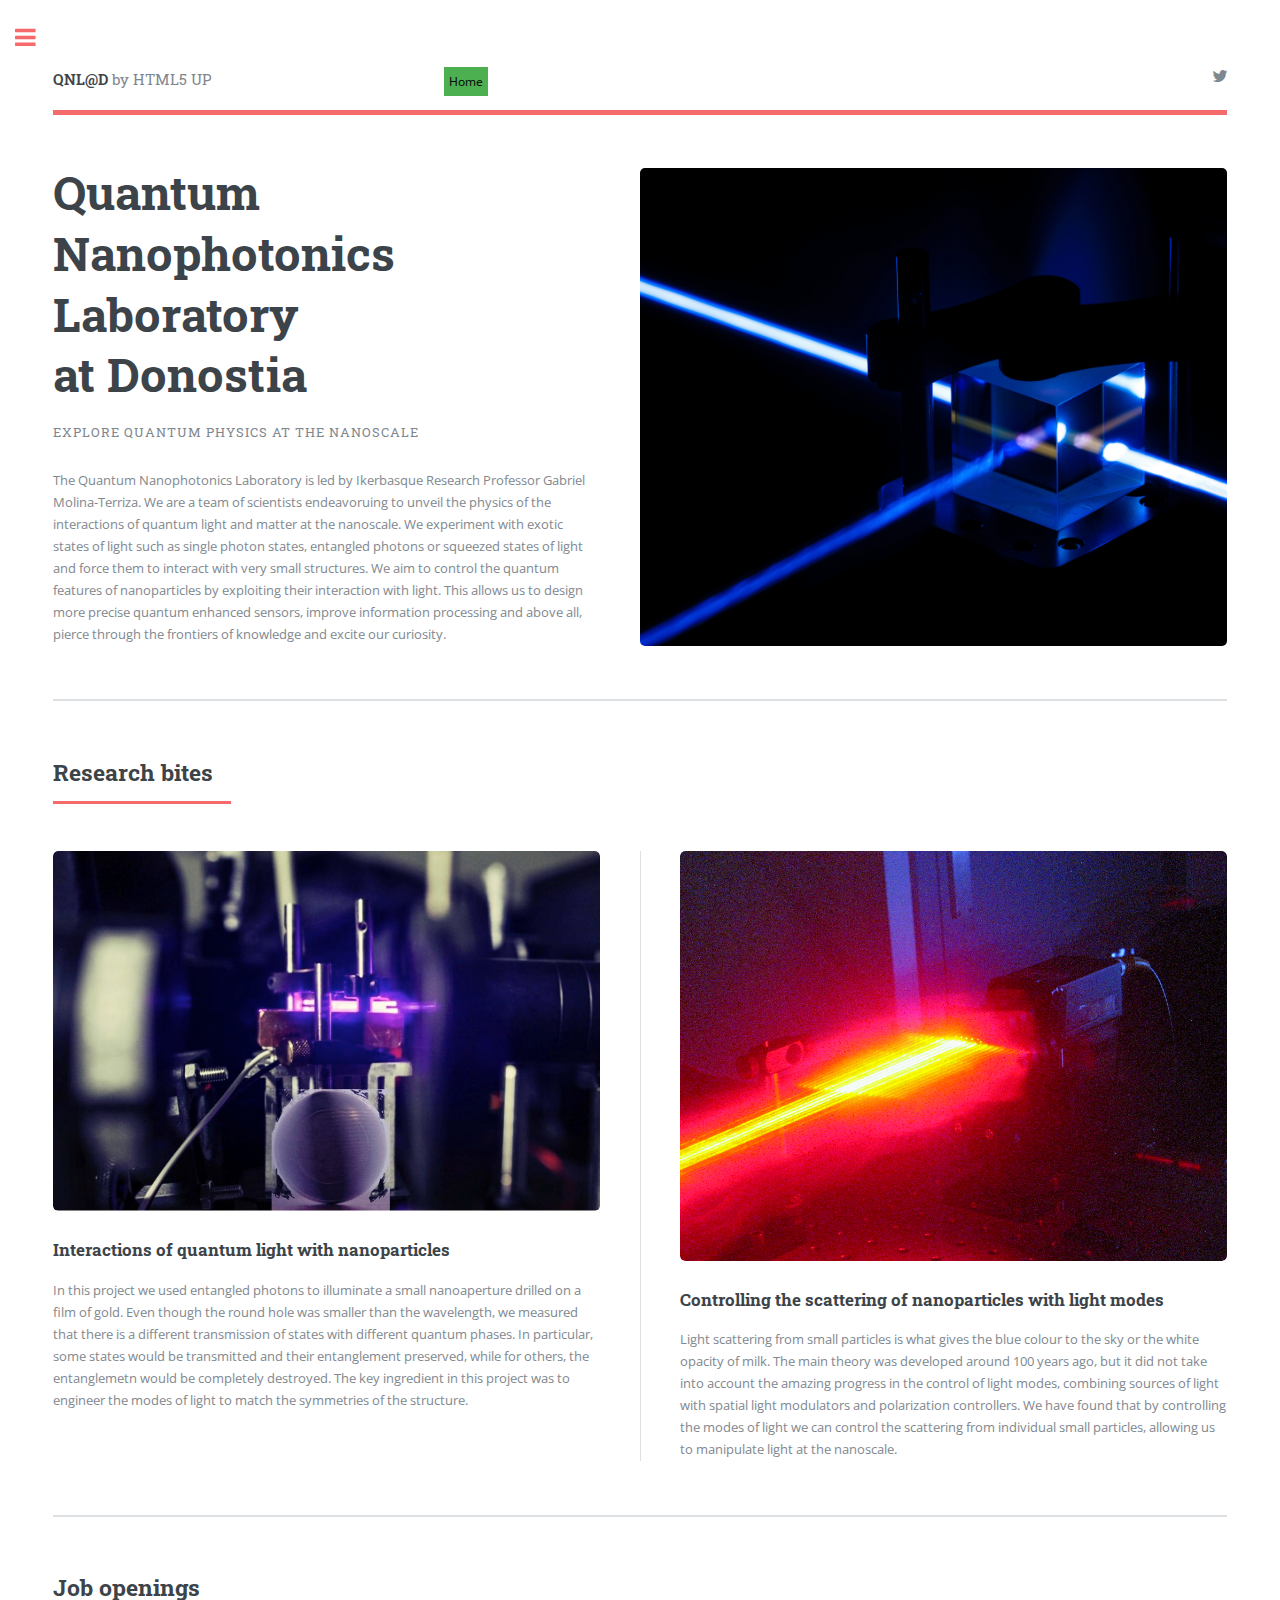
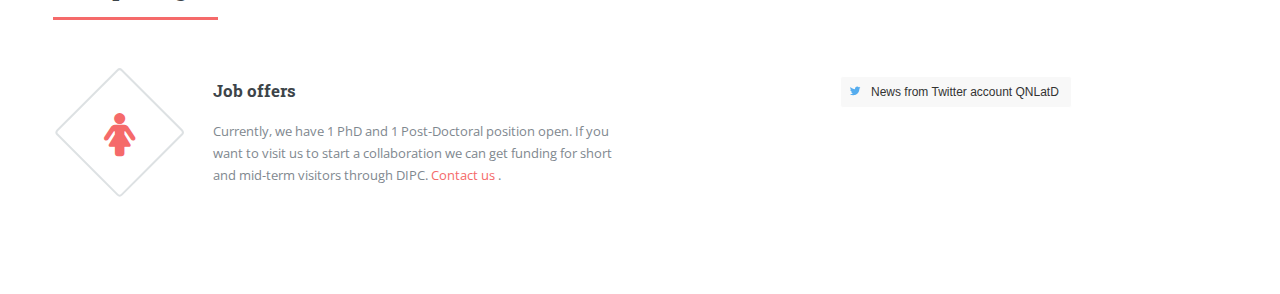
<file: index.html>
<!DOCTYPE html>
<!--
	Editorial by HTML5 UP	html5up.net | @ajlkn
	Free for personal and commercial use under the CCA 3.0 license (html5up.net/license)-->
<html>
  <head>
    <meta http-equiv="content-type" content="text/html; charset=utf-8">
    <title>Quantum Nanophotonics Laboratory at Donostia</title>
    <meta name="viewport" content="width=device-width, initial-scale=1, user-scalable=no">
    <!--[if lte IE 8]><script src="assets/js/ie/html5shiv.js"></script><![endif]-->
    <link rel="stylesheet" href="assets/css/main.css">
    <!--[if lte IE 9]><link rel="stylesheet" href="assets/css/ie9.css" /><![endif]-->
    <!--[if lte IE 8]><link rel="stylesheet" href="assets/css/ie8.css" /><![endif]-->
  </head>
  <body>
    <!-- Wrapper -->
    <div id="wrapper">
      <!-- Main -->
      <div id="main">
        <div class="inner">
          <!-- Header -->
          <header id="header"> <a href="index.html" class="logo"><strong>QNL@D</strong>
              by HTML5 UP</a>
			<div class="topnav">
				<a class="active" href="#Home">Home</a>
				<!--  I want the webpage live, so I am taking out all links to other places under construction
				<a href="#People">People</a>
				<a href="#Publications">Publications</a>
				<a href="#Research">Research</a>
				<a href="#Outreach">Outreach</a>
				<a href="#Contact">Contact</a> -->
			</div> 
            <ul class="icons">
              <li><a href="https://twitter.com/QNLatD" class="icon fa fa-twitter"><span class="label">Twitter</span></a></li>
              <!-- <li><a href="#" class="icon fa-facebook"><span class="label">Facebook</span></a></li>
              <li><a href="#" class="icon fa-instagram"><span class="label">Instagram</span></a></li> -->
            </ul>
          </header>
          <!-- Banner -->
          <section id="banner">
            <div class="content">
              <header>
                <h1>Quantum Nanophotonics Laboratory <br>at Donostia</h1>
                <p>Explore Quantum Physics at the Nanoscale</p>
              </header>
              <p>The Quantum Nanophotonics Laboratory is led by Ikerbasque Research Professor Gabriel 
			  Molina-Terriza. We are a team of scientists endeavoruing to unveil the physics of the 
			  interactions of quantum light and matter at the nanoscale. We experiment with exotic states
			  of light such as single photon states, entangled photons or squeezed states of light and 
			  force them to interact with very small structures. We aim to control the quantum features of nanoparticles by exploiting their interaction with light. This allows us to design more precise quantum enhanced sensors, improve information processing and above all, pierce through the frontiers of knowledge and excite our curiosity.</p>
              <!--<ul class="actions">
                <li><a href="#" class="button big">Learn More</a></li>
              </ul> -->
            </div>
            <span class="image object"> <img src="images/SparatedTwins.jpg" alt=""> </span>
          </section>
		  <!-- Section -->
		  <!-- Section removed until there is content
		  <section style="float:left;width:75%">
			<header class="major">
              <h2>Do you want to know us better?</h2>
            </header>
			<div class="features">
			  <!-- Working on adding content
			  <article> <a href="people.html"><span class="icon fa-female"></span></a>
                <div class="content">
                  <h3><a href="people.html">People</a></h3>
                  <p>Group members. Present, past and if you want to join us, future.</p>
                </div>
              </article>
              <article> <span class="icon fa-paper-plane"></span>
                <div class="content">
                  <h3>Publication list</h3>
                  <p>You will know them by their fruits. Publish or perish. Not our motto, but if you want to know what has been our production to date, this is a good place to start.</p>
                </div>
              </article>
              <article> <span class="icon fa-rocket"></span>
                <div class="content">
                  <h3>Research projects</h3>
                  <p>Our current research lines. Curious about what we are doing? Do you want to jump onto any of these projects? Contact us. </p>
                </div>
              </article>
              <article> <span class="icon fa-asl-interpreting"></span>
                <div class="content">
                  <h3>This is for you</h3>
                  <p>Do you want to know more about quantum technologies but you were not good at maths in school? Are you wondering what are we doing with your taxes, but don't want a lecture? Do you want to spend some minutes learning the basics about what we do in a research centre?</p>
                </div>
              </article> 
            </div> 

          
			<div style="float:left; margin-top:0px"> 
				<a class="twitter-timeline" data-chrome="noheader" data-width="220" data-height="500" href="https://twitter.com/QNLatD?ref_src=twsrc%5Etfw">News from Twitter account QNLatD</a>
				<script async src="https://platform.twitter.com/widgets.js" charset="utf-8"></script>

			</div>
			</section>
			<div style="clear: both;"></div>
		  -->
          <!-- Section Research bites -->
          <section>
            <header class="major">
              <h2>Research bites</h2>
            </header>
            <div class="posts">
              <article> <a href="#" class="image"><img src="images/slideshow.011.jpg" alt=""></a>
                <h3>Interactions of quantum light with nanoparticles</h3>
                <p>In this project we used entangled photons to illuminate a small nanoaperture drilled on a film of gold. Even though the round hole was smaller than the wavelength, we measured that there is a different transmission of states with different quantum phases. In particular, some states would be transmitted and their entanglement preserved, while for others, the entanglemetn would be completely destroyed. The key ingredient in this project was to engineer the modes of light to match the symmetries of the structure.</p>
                <!-- <ul class="actions">
                  <li><a href="#" class="button">More</a></li>
                </ul> -->
              </article>
              <article> <a href="#" class="image"><img src="images/IMG_2307.jpg" alt=""></a>
                <h3>Controlling the scattering of nanoparticles with light modes</h3>
                <p>Light scattering from small particles is what gives the blue colour to the sky or the white opacity of milk. The main theory was developed around 100 years ago, but it did not take into account the amazing progress in the control of light modes, combining sources of light with spatial light modulators and polarization controllers. We have found that by controlling the modes of light we can control the scattering from individual small particles, allowing us to manipulate light at the nanoscale.</p>
               <!-- <ul class="actions">
                  <li><a href="#" class="button">More</a></li>
                </ul> -->
              </article>
 <!--             <article> <a href="#" class="image"><img src="images/pic03.jpg" alt=""></a>
                <h3>Tempus ullamcorper</h3>
                <p>Aenean ornare velit lacus, ac varius enim lorem ullamcorper
                  dolore. Proin aliquam facilisis ante interdum. Sed nulla amet
                  lorem feugiat tempus aliquam.</p>
                <ul class="actions">
                  <li><a href="#" class="button">More</a></li>
                </ul>
              </article>
              <article> <a href="#" class="image"><img src="images/pic04.jpg" alt=""></a>
                <h3>Sed etiam facilis</h3>
                <p>Aenean ornare velit lacus, ac varius enim lorem ullamcorper
                  dolore. Proin aliquam facilisis ante interdum. Sed nulla amet
                  lorem feugiat tempus aliquam.</p>
                <ul class="actions">
                  <li><a href="#" class="button">More</a></li>
                </ul>
              </article>
              <article> <a href="#" class="image"><img src="images/pic05.jpg" alt=""></a>
                <h3>Feugiat lorem aenean</h3>
                <p>Aenean ornare velit lacus, ac varius enim lorem ullamcorper
                  dolore. Proin aliquam facilisis ante interdum. Sed nulla amet
                  lorem feugiat tempus aliquam.</p>
                <ul class="actions">
                  <li><a href="#" class="button">More</a></li>
                </ul>
              </article>
              <article> <a href="#" class="image"><img src="images/pic06.jpg" alt=""></a>
                <h3>Amet varius aliquam</h3>
                <p>Aenean ornare velit lacus, ac varius enim lorem ullamcorper
                  dolore. Proin aliquam facilisis ante interdum. Sed nulla amet
                  lorem feugiat tempus aliquam.</p>
                <ul class="actions">
                  <li><a href="#" class="button">More</a></li>
                </ul>
              </article> !-->
            </div>

          </section>
		           <!-- Section Job openings -->
          <section>
            <header class="major">
              <h2>Job openings</h2>
            </header>
			<div class="features">
			  <article> <span class="icon fa-female"></i></span>
                <div class="content">
                  <h3>Job offers</h3>
                  <p>Currently, we have 1 PhD and 1 Post-Doctoral position open. If you want to visit us to start a collaboration we can get funding for short and mid-term visitors through DIPC. <a href="#Contact">Contact us </a>.
                </div>
			</article>
			<div style="float:right; margin-top:0px; margin-left:200px"> 
				<a class="twitter-timeline" data-chrome="noheader" data-width="220" data-height="500" href="https://twitter.com/QNLatD?ref_src=twsrc%5Etfw">News from Twitter account QNLatD</a>
				<script async src="https://platform.twitter.com/widgets.js" charset="utf-8"></script>
			</div>
			<div style="clear: both;"></div>
		  </section>	
        </div>
      </div>
      <!-- Sidebar -->
      <div id="sidebar">
        <div class="inner">
          <!-- Search -->
          <section id="search" class="alt">
            <form method="post" action="#"> <input name="query" id="query" placeholder="Search"

                type="text"> </form>
          </section>
          <!-- Menu -->
          <nav id="menu">
            <header class="major">
              <h2>Menu</h2>
            </header>
            <ul>
              <li><a href="index.html">Homepage</a></li>
              <!-- I want webpage live noW
			  <li><a href="people.html">People</a></li>
              <li><a href="elements.html">Elements</a></li>
              <li> <span class="opener">Submenu</span>
                <ul>
                  <li><a href="#">Lorem Dolor</a></li>
                  <li><a href="#">Ipsum Adipiscing</a></li>
                  <li><a href="#">Tempus Magna</a></li>
                  <li><a href="#">Feugiat Veroeros</a></li>
                </ul>
              </li>
              <li><a href="#">Etiam Dolore</a></li>
              <li><a href="#">Adipiscing</a></li>
              <li> <span class="opener">Another Submenu</span>
                <ul>
                  <li><a href="#">Lorem Dolor</a></li>
                  <li><a href="#">Ipsum Adipiscing</a></li>
                  <li><a href="#">Tempus Magna</a></li>
                  <li><a href="#">Feugiat Veroeros</a></li>
                </ul>
              </li>
              <li><a href="#">Maximus Erat</a></li>
              <li><a href="#">Sapien Mauris</a></li>
              <li><a href="#">Amet Lacinia</a></li>
			  -->
            </ul>
          </nav>
          <!-- Section -->
          <!--
		  <section>
            <header class="major">
              <h2>Ante interdum</h2>
            </header>
            <div class="mini-posts">
              <article> <a href="#" class="image"><img src="images/pic07.jpg" alt=""></a>
                <p>Aenean ornare velit lacus, ac varius enim lorem ullamcorper
                  dolore aliquam.</p>
              </article>
              <article> <a href="#" class="image"><img src="images/pic08.jpg" alt=""></a>
                <p>Aenean ornare velit lacus, ac varius enim lorem ullamcorper
                  dolore aliquam.</p>
              </article>
              <article> <a href="#" class="image"><img src="images/pic09.jpg" alt=""></a>
                <p>Aenean ornare velit lacus, ac varius enim lorem ullamcorper
                  dolore aliquam.</p>
              </article>
            </div>
            <ul class="actions">
              <li><a href="#" class="button">More</a></li>
            </ul>
          </section>
		  -->
          <!-- Section -->
          <section>
            <header class="major">
              <h2 id="Contact">Get in touch</h2>
            </header>
            <p>Send us an email, call us, DM us in Twitter or simply drop by.</p>
            <ul class="contact">
              <li class="fa-envelope-o">QNanoLab@gmail.com</a></li>
              <li class="fa-phone">+34 943018925</li>
              <li class="fa-home">Centro de Fisica de Materiales - Material Physics Center <br>Paseo Manuel de Lardizabal, 5 <br> E-20018 Donostia – San Sebastián (Gipuzkoa) <br> Spain</li>
            </ul>
          </section>
          <!-- Footer -->
          <footer id="footer">
            <p class="copyright"> Design: <a href="https://html5up.net">HTML5
                UP</a>.</p>
          </footer>
        </div>
      </div>
    </div>
    <!-- Scripts -->
    <script src="assets/js/jquery.min.js"></script>
    <script src="assets/js/skel.min.js"></script>
    <script src="assets/js/util.js"></script>
    <!--[if lte IE 8]><script src="assets/js/ie/respond.min.js"></script><![endif]-->
    <script src="assets/js/main.js"></script>
  </body>
</html>
</file>
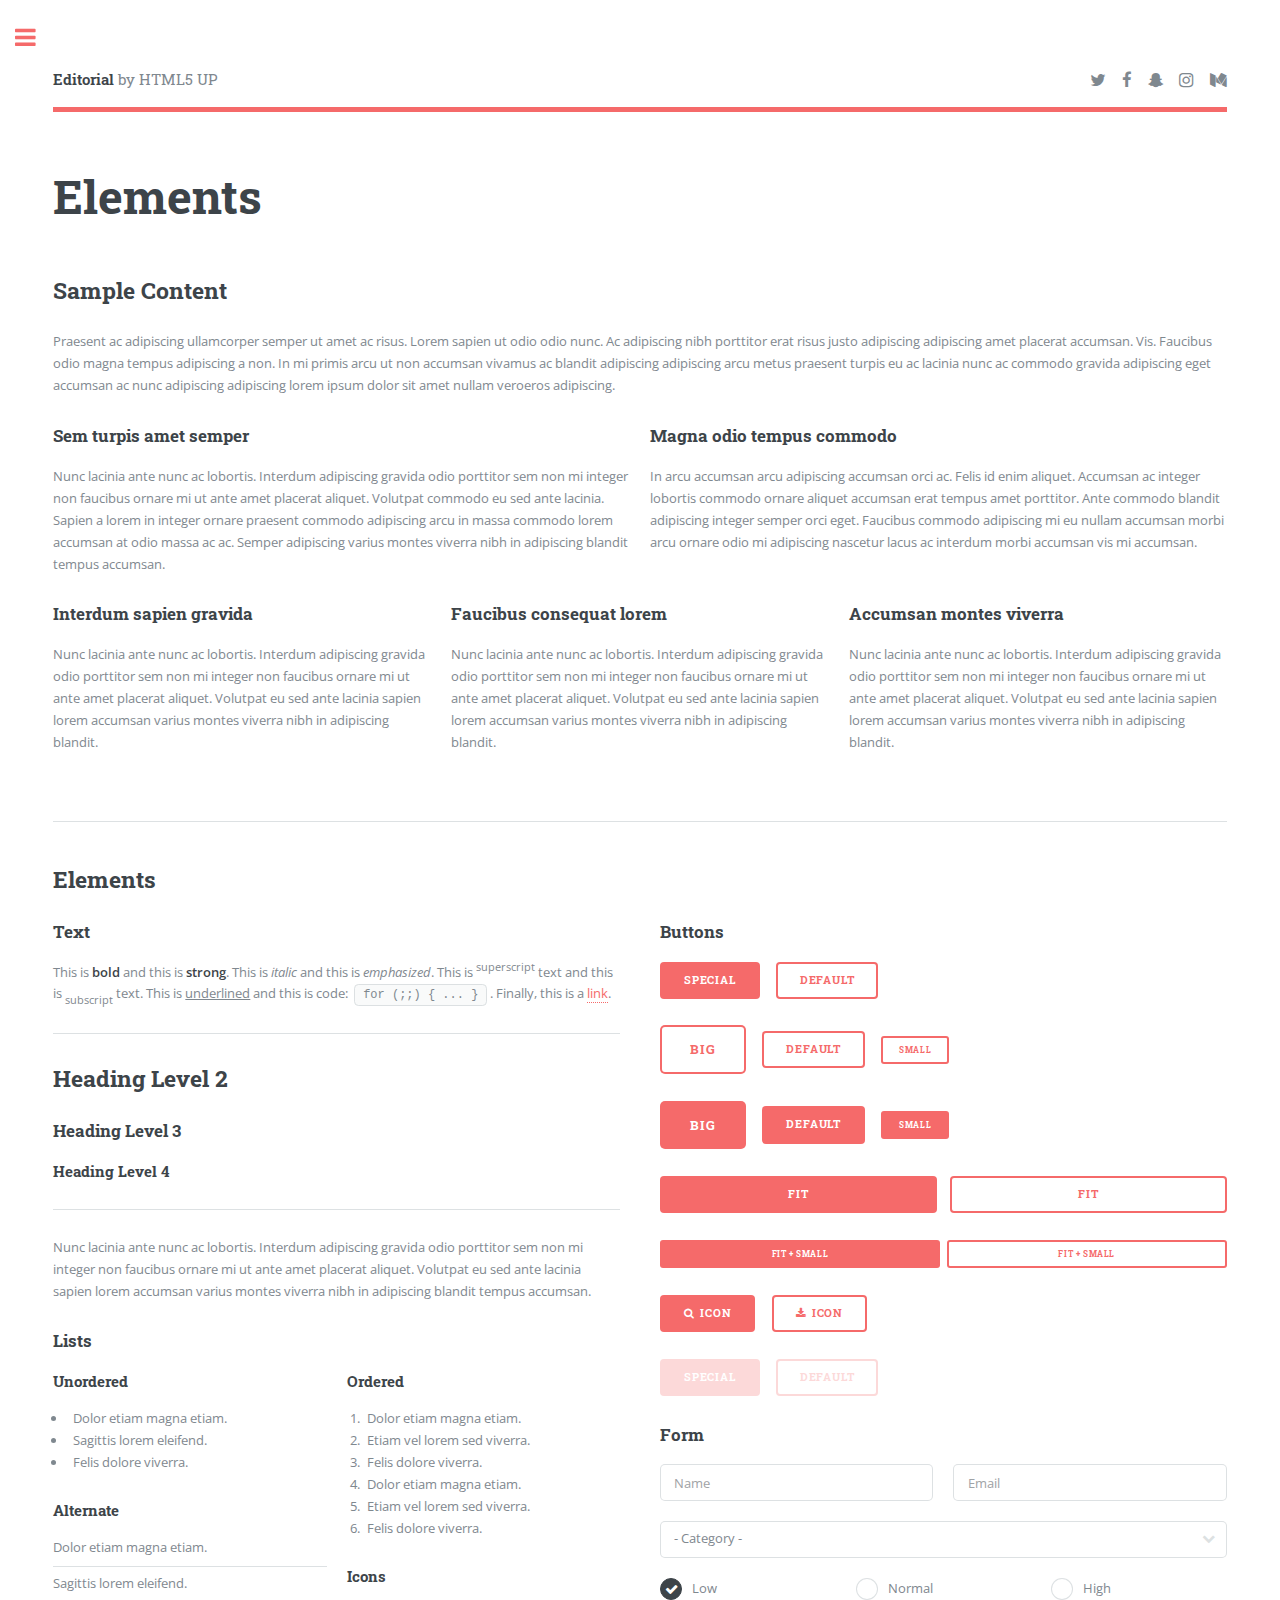
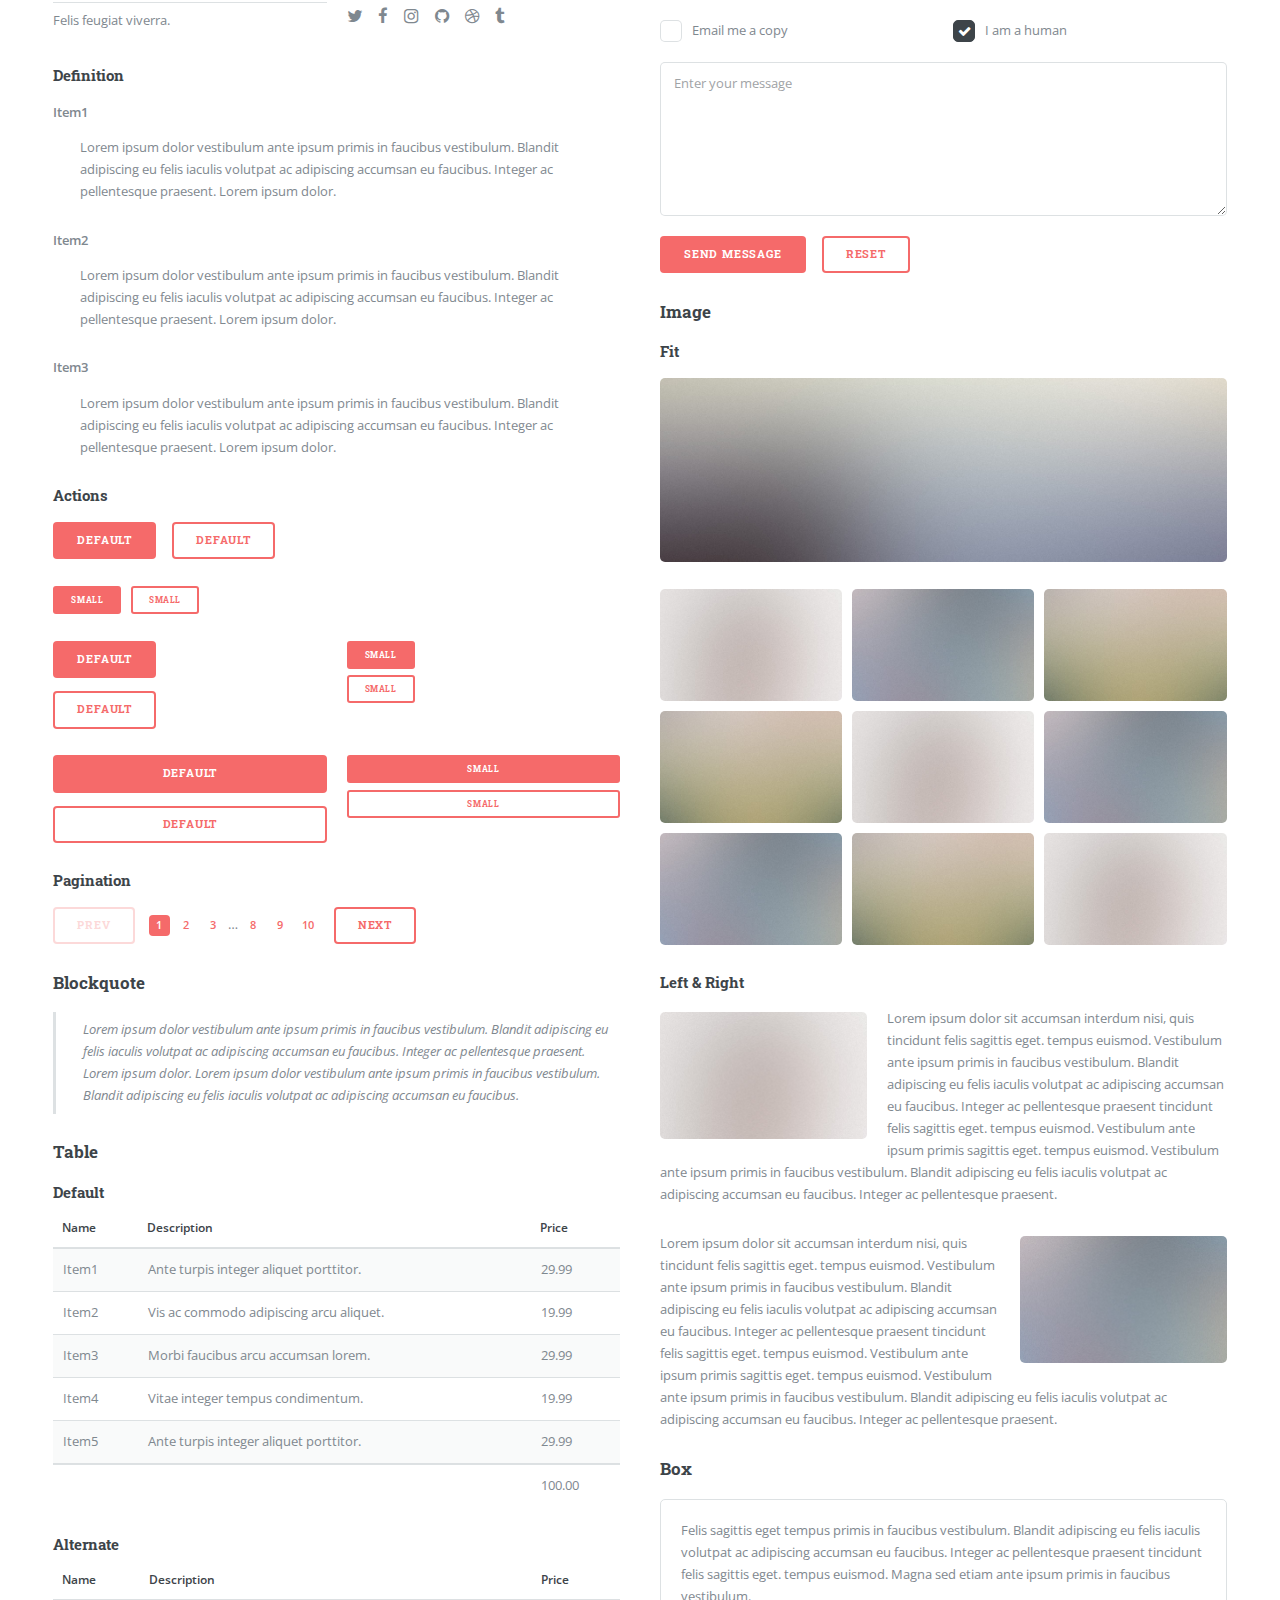
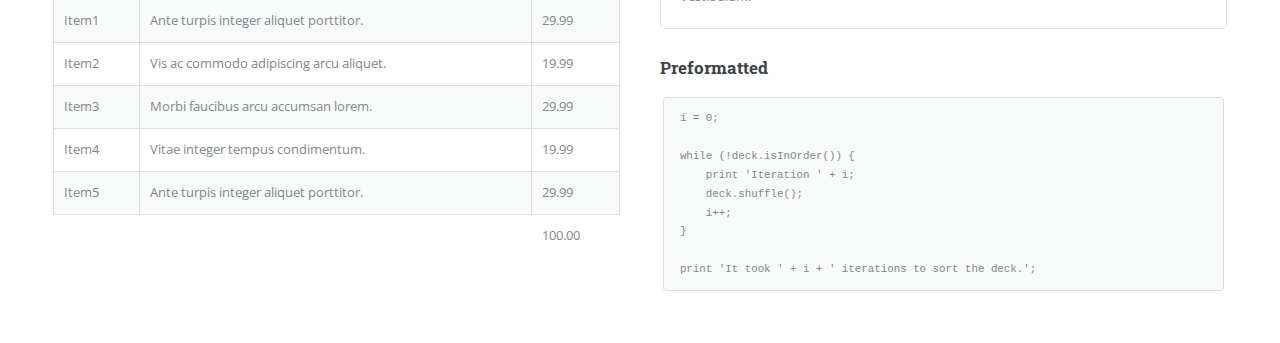
<file: elements.html>
<!DOCTYPE HTML>
<!--
	Editorial by HTML5 UP
	html5up.net | @ajlkn
	Free for personal and commercial use under the CCA 3.0 license (html5up.net/license)
-->
<html>
	<head>
		<title>Elements - Editorial by HTML5 UP</title>
		<meta charset="utf-8" />
		<meta name="viewport" content="width=device-width, initial-scale=1, user-scalable=no" />
		<!--[if lte IE 8]><script src="assets/js/ie/html5shiv.js"></script><![endif]-->
		<link rel="stylesheet" href="assets/css/main.css" />
		<!--[if lte IE 9]><link rel="stylesheet" href="assets/css/ie9.css" /><![endif]-->
		<!--[if lte IE 8]><link rel="stylesheet" href="assets/css/ie8.css" /><![endif]-->
	</head>
	<body>

		<!-- Wrapper -->
			<div id="wrapper">

				<!-- Main -->
					<div id="main">
						<div class="inner">

							<!-- Header -->
								<header id="header">
									<a href="index.html" class="logo"><strong>Editorial</strong> by HTML5 UP</a>
									<ul class="icons">
										<li><a href="#" class="icon fa-twitter"><span class="label">Twitter</span></a></li>
										<li><a href="#" class="icon fa-facebook"><span class="label">Facebook</span></a></li>
										<li><a href="#" class="icon fa-snapchat-ghost"><span class="label">Snapchat</span></a></li>
										<li><a href="#" class="icon fa-instagram"><span class="label">Instagram</span></a></li>
										<li><a href="#" class="icon fa-medium"><span class="label">Medium</span></a></li>
									</ul>
								</header>

							<!-- Content -->
								<section>
									<header class="main">
										<h1>Elements</h1>
									</header>

									<!-- Content -->
										<h2 id="content">Sample Content</h2>
										<p>Praesent ac adipiscing ullamcorper semper ut amet ac risus. Lorem sapien ut odio odio nunc. Ac adipiscing nibh porttitor erat risus justo adipiscing adipiscing amet placerat accumsan. Vis. Faucibus odio magna tempus adipiscing a non. In mi primis arcu ut non accumsan vivamus ac blandit adipiscing adipiscing arcu metus praesent turpis eu ac lacinia nunc ac commodo gravida adipiscing eget accumsan ac nunc adipiscing adipiscing lorem ipsum dolor sit amet nullam veroeros adipiscing.</p>
										<div class="row">
											<div class="6u 12u$(small)">
												<h3>Sem turpis amet semper</h3>
												<p>Nunc lacinia ante nunc ac lobortis. Interdum adipiscing gravida odio porttitor sem non mi integer non faucibus ornare mi ut ante amet placerat aliquet. Volutpat commodo eu sed ante lacinia. Sapien a lorem in integer ornare praesent commodo adipiscing arcu in massa commodo lorem accumsan at odio massa ac ac. Semper adipiscing varius montes viverra nibh in adipiscing blandit tempus accumsan.</p>
											</div>
											<div class="6u$ 12u$(small)">
												<h3>Magna odio tempus commodo</h3>
												<p>In arcu accumsan arcu adipiscing accumsan orci ac. Felis id enim aliquet. Accumsan ac integer lobortis commodo ornare aliquet accumsan erat tempus amet porttitor. Ante commodo blandit adipiscing integer semper orci eget. Faucibus commodo adipiscing mi eu nullam accumsan morbi arcu ornare odio mi adipiscing nascetur lacus ac interdum morbi accumsan vis mi accumsan.</p>
											</div>
											<!-- Break -->
											<div class="4u 12u$(medium)">
												<h3>Interdum sapien gravida</h3>
												<p>Nunc lacinia ante nunc ac lobortis. Interdum adipiscing gravida odio porttitor sem non mi integer non faucibus ornare mi ut ante amet placerat aliquet. Volutpat eu sed ante lacinia sapien lorem accumsan varius montes viverra nibh in adipiscing blandit.</p>
											</div>
											<div class="4u 12u$(medium)">
												<h3>Faucibus consequat lorem</h3>
												<p>Nunc lacinia ante nunc ac lobortis. Interdum adipiscing gravida odio porttitor sem non mi integer non faucibus ornare mi ut ante amet placerat aliquet. Volutpat eu sed ante lacinia sapien lorem accumsan varius montes viverra nibh in adipiscing blandit.</p>
											</div>
											<div class="4u$ 12u$(medium)">
												<h3>Accumsan montes viverra</h3>
												<p>Nunc lacinia ante nunc ac lobortis. Interdum adipiscing gravida odio porttitor sem non mi integer non faucibus ornare mi ut ante amet placerat aliquet. Volutpat eu sed ante lacinia sapien lorem accumsan varius montes viverra nibh in adipiscing blandit.</p>
											</div>
										</div>

									<hr class="major" />

									<!-- Elements -->
										<h2 id="elements">Elements</h2>
										<div class="row 200%">
											<div class="6u 12u$(medium)">

												<!-- Text stuff -->
													<h3>Text</h3>
													<p>This is <b>bold</b> and this is <strong>strong</strong>. This is <i>italic</i> and this is <em>emphasized</em>.
													This is <sup>superscript</sup> text and this is <sub>subscript</sub> text.
													This is <u>underlined</u> and this is code: <code>for (;;) { ... }</code>.
													Finally, this is a <a href="#">link</a>.</p>
													<hr />
													<h2>Heading Level 2</h2>
													<h3>Heading Level 3</h3>
													<h4>Heading Level 4</h4>
													<hr />
													<p>Nunc lacinia ante nunc ac lobortis. Interdum adipiscing gravida odio porttitor sem non mi integer non faucibus ornare mi ut ante amet placerat aliquet. Volutpat eu sed ante lacinia sapien lorem accumsan varius montes viverra nibh in adipiscing blandit tempus accumsan.</p>

												<!-- Lists -->
													<h3>Lists</h3>
													<div class="row">
														<div class="6u 12u$(small)">

															<h4>Unordered</h4>
															<ul>
																<li>Dolor etiam magna etiam.</li>
																<li>Sagittis lorem eleifend.</li>
																<li>Felis dolore viverra.</li>
															</ul>

															<h4>Alternate</h4>
															<ul class="alt">
																<li>Dolor etiam magna etiam.</li>
																<li>Sagittis lorem eleifend.</li>
																<li>Felis feugiat viverra.</li>
															</ul>

														</div>
														<div class="6u$ 12u$(small)">

															<h4>Ordered</h4>
															<ol>
																<li>Dolor etiam magna etiam.</li>
																<li>Etiam vel lorem sed viverra.</li>
																<li>Felis dolore viverra.</li>
																<li>Dolor etiam magna etiam.</li>
																<li>Etiam vel lorem sed viverra.</li>
																<li>Felis dolore viverra.</li>
															</ol>

															<h4>Icons</h4>
															<ul class="icons">
																<li><a href="#" class="icon fa-twitter"><span class="label">Twitter</span></a></li>
																<li><a href="#" class="icon fa-facebook"><span class="label">Facebook</span></a></li>
																<li><a href="#" class="icon fa-instagram"><span class="label">Instagram</span></a></li>
																<li><a href="#" class="icon fa-github"><span class="label">Github</span></a></li>
																<li><a href="#" class="icon fa-dribbble"><span class="label">Dribbble</span></a></li>
																<li><a href="#" class="icon fa-tumblr"><span class="label">Tumblr</span></a></li>
															</ul>

														</div>
													</div>
													<h4>Definition</h4>
													<dl>
														<dt>Item1</dt>
														<dd>
															<p>Lorem ipsum dolor vestibulum ante ipsum primis in faucibus vestibulum. Blandit adipiscing eu felis iaculis volutpat ac adipiscing accumsan eu faucibus. Integer ac pellentesque praesent. Lorem ipsum dolor.</p>
														</dd>
														<dt>Item2</dt>
														<dd>
															<p>Lorem ipsum dolor vestibulum ante ipsum primis in faucibus vestibulum. Blandit adipiscing eu felis iaculis volutpat ac adipiscing accumsan eu faucibus. Integer ac pellentesque praesent. Lorem ipsum dolor.</p>
														</dd>
														<dt>Item3</dt>
														<dd>
															<p>Lorem ipsum dolor vestibulum ante ipsum primis in faucibus vestibulum. Blandit adipiscing eu felis iaculis volutpat ac adipiscing accumsan eu faucibus. Integer ac pellentesque praesent. Lorem ipsum dolor.</p>
														</dd>
													</dl>

													<h4>Actions</h4>
													<ul class="actions">
														<li><a href="#" class="button special">Default</a></li>
														<li><a href="#" class="button">Default</a></li>
													</ul>
													<ul class="actions small">
														<li><a href="#" class="button special small">Small</a></li>
														<li><a href="#" class="button small">Small</a></li>
													</ul>
													<div class="row">
														<div class="6u 12u$(small)">
															<ul class="actions vertical">
																<li><a href="#" class="button special">Default</a></li>
																<li><a href="#" class="button">Default</a></li>
															</ul>
														</div>
														<div class="6u$ 12u$(small)">
															<ul class="actions vertical small">
																<li><a href="#" class="button special small">Small</a></li>
																<li><a href="#" class="button small">Small</a></li>
															</ul>
														</div>
														<div class="6u 12u$(small)">
															<ul class="actions vertical">
																<li><a href="#" class="button special fit">Default</a></li>
																<li><a href="#" class="button fit">Default</a></li>
															</ul>
														</div>
														<div class="6u$ 12u$(small)">
															<ul class="actions vertical small">
																<li><a href="#" class="button special small fit">Small</a></li>
																<li><a href="#" class="button small fit">Small</a></li>
															</ul>
														</div>
													</div>

													<h4>Pagination</h4>
													<ul class="pagination">
														<li><span class="button disabled">Prev</span></li>
														<li><a href="#" class="page active">1</a></li>
														<li><a href="#" class="page">2</a></li>
														<li><a href="#" class="page">3</a></li>
														<li><span>&hellip;</span></li>
														<li><a href="#" class="page">8</a></li>
														<li><a href="#" class="page">9</a></li>
														<li><a href="#" class="page">10</a></li>
														<li><a href="#" class="button">Next</a></li>
													</ul>

												<!-- Blockquote -->
													<h3>Blockquote</h3>
													<blockquote>Lorem ipsum dolor vestibulum ante ipsum primis in faucibus vestibulum. Blandit adipiscing eu felis iaculis volutpat ac adipiscing accumsan eu faucibus. Integer ac pellentesque praesent. Lorem ipsum dolor. Lorem ipsum dolor vestibulum ante ipsum primis in faucibus vestibulum. Blandit adipiscing eu felis iaculis volutpat ac adipiscing accumsan eu faucibus.</blockquote>

												<!-- Table -->
													<h3>Table</h3>

													<h4>Default</h4>
													<div class="table-wrapper">
														<table>
															<thead>
																<tr>
																	<th>Name</th>
																	<th>Description</th>
																	<th>Price</th>
																</tr>
															</thead>
															<tbody>
																<tr>
																	<td>Item1</td>
																	<td>Ante turpis integer aliquet porttitor.</td>
																	<td>29.99</td>
																</tr>
																<tr>
																	<td>Item2</td>
																	<td>Vis ac commodo adipiscing arcu aliquet.</td>
																	<td>19.99</td>
																</tr>
																<tr>
																	<td>Item3</td>
																	<td> Morbi faucibus arcu accumsan lorem.</td>
																	<td>29.99</td>
																</tr>
																<tr>
																	<td>Item4</td>
																	<td>Vitae integer tempus condimentum.</td>
																	<td>19.99</td>
																</tr>
																<tr>
																	<td>Item5</td>
																	<td>Ante turpis integer aliquet porttitor.</td>
																	<td>29.99</td>
																</tr>
															</tbody>
															<tfoot>
																<tr>
																	<td colspan="2"></td>
																	<td>100.00</td>
																</tr>
															</tfoot>
														</table>
													</div>

													<h4>Alternate</h4>
													<div class="table-wrapper">
														<table class="alt">
															<thead>
																<tr>
																	<th>Name</th>
																	<th>Description</th>
																	<th>Price</th>
																</tr>
															</thead>
															<tbody>
																<tr>
																	<td>Item1</td>
																	<td>Ante turpis integer aliquet porttitor.</td>
																	<td>29.99</td>
																</tr>
																<tr>
																	<td>Item2</td>
																	<td>Vis ac commodo adipiscing arcu aliquet.</td>
																	<td>19.99</td>
																</tr>
																<tr>
																	<td>Item3</td>
																	<td> Morbi faucibus arcu accumsan lorem.</td>
																	<td>29.99</td>
																</tr>
																<tr>
																	<td>Item4</td>
																	<td>Vitae integer tempus condimentum.</td>
																	<td>19.99</td>
																</tr>
																<tr>
																	<td>Item5</td>
																	<td>Ante turpis integer aliquet porttitor.</td>
																	<td>29.99</td>
																</tr>
															</tbody>
															<tfoot>
																<tr>
																	<td colspan="2"></td>
																	<td>100.00</td>
																</tr>
															</tfoot>
														</table>
													</div>

											</div>
											<div class="6u$ 12u$(medium)">

												<!-- Buttons -->
													<h3>Buttons</h3>
													<ul class="actions">
														<li><a href="#" class="button special">Special</a></li>
														<li><a href="#" class="button">Default</a></li>
													</ul>
													<ul class="actions">
														<li><a href="#" class="button big">Big</a></li>
														<li><a href="#" class="button">Default</a></li>
														<li><a href="#" class="button small">Small</a></li>
													</ul>
													<ul class="actions">
														<li><a href="#" class="button special big">Big</a></li>
														<li><a href="#" class="button special">Default</a></li>
														<li><a href="#" class="button special small">Small</a></li>
													</ul>
													<ul class="actions fit">
														<li><a href="#" class="button special fit">Fit</a></li>
														<li><a href="#" class="button fit">Fit</a></li>
													</ul>
													<ul class="actions fit small">
														<li><a href="#" class="button special fit small">Fit + Small</a></li>
														<li><a href="#" class="button fit small">Fit + Small</a></li>
													</ul>
													<ul class="actions">
														<li><a href="#" class="button special icon fa-search">Icon</a></li>
														<li><a href="#" class="button icon fa-download">Icon</a></li>
													</ul>
													<ul class="actions">
														<li><span class="button special disabled">Special</span></li>
														<li><span class="button disabled">Default</span></li>
													</ul>

												<!-- Form -->
													<h3>Form</h3>

													<form method="post" action="#">
														<div class="row uniform">
															<div class="6u 12u$(xsmall)">
																<input type="text" name="demo-name" id="demo-name" value="" placeholder="Name" />
															</div>
															<div class="6u$ 12u$(xsmall)">
																<input type="email" name="demo-email" id="demo-email" value="" placeholder="Email" />
															</div>
															<!-- Break -->
															<div class="12u$">
																<div class="select-wrapper">
																	<select name="demo-category" id="demo-category">
																		<option value="">- Category -</option>
																		<option value="1">Manufacturing</option>
																		<option value="1">Shipping</option>
																		<option value="1">Administration</option>
																		<option value="1">Human Resources</option>
																	</select>
																</div>
															</div>
															<!-- Break -->
															<div class="4u 12u$(small)">
																<input type="radio" id="demo-priority-low" name="demo-priority" checked>
																<label for="demo-priority-low">Low</label>
															</div>
															<div class="4u 12u$(small)">
																<input type="radio" id="demo-priority-normal" name="demo-priority">
																<label for="demo-priority-normal">Normal</label>
															</div>
															<div class="4u$ 12u$(small)">
																<input type="radio" id="demo-priority-high" name="demo-priority">
																<label for="demo-priority-high">High</label>
															</div>
															<!-- Break -->
															<div class="6u 12u$(small)">
																<input type="checkbox" id="demo-copy" name="demo-copy">
																<label for="demo-copy">Email me a copy</label>
															</div>
															<div class="6u$ 12u$(small)">
																<input type="checkbox" id="demo-human" name="demo-human" checked>
																<label for="demo-human">I am a human</label>
															</div>
															<!-- Break -->
															<div class="12u$">
																<textarea name="demo-message" id="demo-message" placeholder="Enter your message" rows="6"></textarea>
															</div>
															<!-- Break -->
															<div class="12u$">
																<ul class="actions">
																	<li><input type="submit" value="Send Message" class="special" /></li>
																	<li><input type="reset" value="Reset" /></li>
																</ul>
															</div>
														</div>
													</form>

												<!-- Image -->
													<h3>Image</h3>

													<h4>Fit</h4>
													<span class="image fit"><img src="images/pic11.jpg" alt="" /></span>
													<div class="box alt">
														<div class="row 50% uniform">
															<div class="4u"><span class="image fit"><img src="images/pic01.jpg" alt="" /></span></div>
															<div class="4u"><span class="image fit"><img src="images/pic02.jpg" alt="" /></span></div>
															<div class="4u$"><span class="image fit"><img src="images/pic03.jpg" alt="" /></span></div>
															<!-- Break -->
															<div class="4u"><span class="image fit"><img src="images/pic03.jpg" alt="" /></span></div>
															<div class="4u"><span class="image fit"><img src="images/pic01.jpg" alt="" /></span></div>
															<div class="4u$"><span class="image fit"><img src="images/pic02.jpg" alt="" /></span></div>
															<!-- Break -->
															<div class="4u"><span class="image fit"><img src="images/pic02.jpg" alt="" /></span></div>
															<div class="4u"><span class="image fit"><img src="images/pic03.jpg" alt="" /></span></div>
															<div class="4u$"><span class="image fit"><img src="images/pic01.jpg" alt="" /></span></div>
														</div>
													</div>

													<h4>Left &amp; Right</h4>
													<p><span class="image left"><img src="images/pic01.jpg" alt="" /></span>Lorem ipsum dolor sit accumsan interdum nisi, quis tincidunt felis sagittis eget. tempus euismod. Vestibulum ante ipsum primis in faucibus vestibulum. Blandit adipiscing eu felis iaculis volutpat ac adipiscing accumsan eu faucibus. Integer ac pellentesque praesent tincidunt felis sagittis eget. tempus euismod. Vestibulum ante ipsum primis sagittis eget. tempus euismod. Vestibulum ante ipsum primis in faucibus vestibulum. Blandit adipiscing eu felis iaculis volutpat ac adipiscing accumsan eu faucibus. Integer ac pellentesque praesent.</p>
													<p><span class="image right"><img src="images/pic02.jpg" alt="" /></span>Lorem ipsum dolor sit accumsan interdum nisi, quis tincidunt felis sagittis eget. tempus euismod. Vestibulum ante ipsum primis in faucibus vestibulum. Blandit adipiscing eu felis iaculis volutpat ac adipiscing accumsan eu faucibus. Integer ac pellentesque praesent tincidunt felis sagittis eget. tempus euismod. Vestibulum ante ipsum primis sagittis eget. tempus euismod. Vestibulum ante ipsum primis in faucibus vestibulum. Blandit adipiscing eu felis iaculis volutpat ac adipiscing accumsan eu faucibus. Integer ac pellentesque praesent.</p>

												<!-- Box -->
													<h3>Box</h3>
													<div class="box">
														<p>Felis sagittis eget tempus primis in faucibus vestibulum. Blandit adipiscing eu felis iaculis volutpat ac adipiscing accumsan eu faucibus. Integer ac pellentesque praesent tincidunt felis sagittis eget. tempus euismod. Magna sed etiam ante ipsum primis in faucibus vestibulum.</p>
													</div>

												<!-- Preformatted Code -->
													<h3>Preformatted</h3>
													<pre><code>i = 0;

while (!deck.isInOrder()) {
    print 'Iteration ' + i;
    deck.shuffle();
    i++;
}

print 'It took ' + i + ' iterations to sort the deck.';
</code></pre>

											</div>
										</div>

								</section>

						</div>
					</div>

				<!-- Sidebar -->
					<div id="sidebar">
						<div class="inner">

							<!-- Search -->
								<section id="search" class="alt">
									<form method="post" action="#">
										<input type="text" name="query" id="query" placeholder="Search" />
									</form>
								</section>

							<!-- Menu -->
								<nav id="menu">
									<header class="major">
										<h2>Menu</h2>
									</header>
									<ul>
										<li><a href="index.html">Homepage</a></li>
										<li><a href="generic.html">Generic</a></li>
										<li><a href="elements.html">Elements</a></li>
										<li>
											<span class="opener">Submenu</span>
											<ul>
												<li><a href="#">Lorem Dolor</a></li>
												<li><a href="#">Ipsum Adipiscing</a></li>
												<li><a href="#">Tempus Magna</a></li>
												<li><a href="#">Feugiat Veroeros</a></li>
											</ul>
										</li>
										<li><a href="#">Etiam Dolore</a></li>
										<li><a href="#">Adipiscing</a></li>
										<li>
											<span class="opener">Another Submenu</span>
											<ul>
												<li><a href="#">Lorem Dolor</a></li>
												<li><a href="#">Ipsum Adipiscing</a></li>
												<li><a href="#">Tempus Magna</a></li>
												<li><a href="#">Feugiat Veroeros</a></li>
											</ul>
										</li>
										<li><a href="#">Maximus Erat</a></li>
										<li><a href="#">Sapien Mauris</a></li>
										<li><a href="#">Amet Lacinia</a></li>
									</ul>
								</nav>

							<!-- Section -->
								<section>
									<header class="major">
										<h2>Ante interdum</h2>
									</header>
									<div class="mini-posts">
										<article>
											<a href="#" class="image"><img src="images/pic07.jpg" alt="" /></a>
											<p>Aenean ornare velit lacus, ac varius enim lorem ullamcorper dolore aliquam.</p>
										</article>
										<article>
											<a href="#" class="image"><img src="images/pic08.jpg" alt="" /></a>
											<p>Aenean ornare velit lacus, ac varius enim lorem ullamcorper dolore aliquam.</p>
										</article>
										<article>
											<a href="#" class="image"><img src="images/pic09.jpg" alt="" /></a>
											<p>Aenean ornare velit lacus, ac varius enim lorem ullamcorper dolore aliquam.</p>
										</article>
									</div>
									<ul class="actions">
										<li><a href="#" class="button">More</a></li>
									</ul>
								</section>

							<!-- Section -->
								<section>
									<header class="major">
										<h2>Get in touch</h2>
									</header>
									<p>Sed varius enim lorem ullamcorper dolore aliquam aenean ornare velit lacus, ac varius enim lorem ullamcorper dolore. Proin sed aliquam facilisis ante interdum. Sed nulla amet lorem feugiat tempus aliquam.</p>
									<ul class="contact">
										<li class="fa-envelope-o"><a href="#">information@untitled.tld</a></li>
										<li class="fa-phone">(000) 000-0000</li>
										<li class="fa-home">1234 Somewhere Road #8254<br />
										Nashville, TN 00000-0000</li>
									</ul>
								</section>

							<!-- Footer -->
								<footer id="footer">
									<p class="copyright">&copy; Untitled. All rights reserved. Demo Images: <a href="https://unsplash.com">Unsplash</a>. Design: <a href="https://html5up.net">HTML5 UP</a>.</p>
								</footer>

						</div>
					</div>

			</div>

		<!-- Scripts -->
			<script src="assets/js/jquery.min.js"></script>
			<script src="assets/js/skel.min.js"></script>
			<script src="assets/js/util.js"></script>
			<!--[if lte IE 8]><script src="assets/js/ie/respond.min.js"></script><![endif]-->
			<script src="assets/js/main.js"></script>

	</body>
</html>
</file>
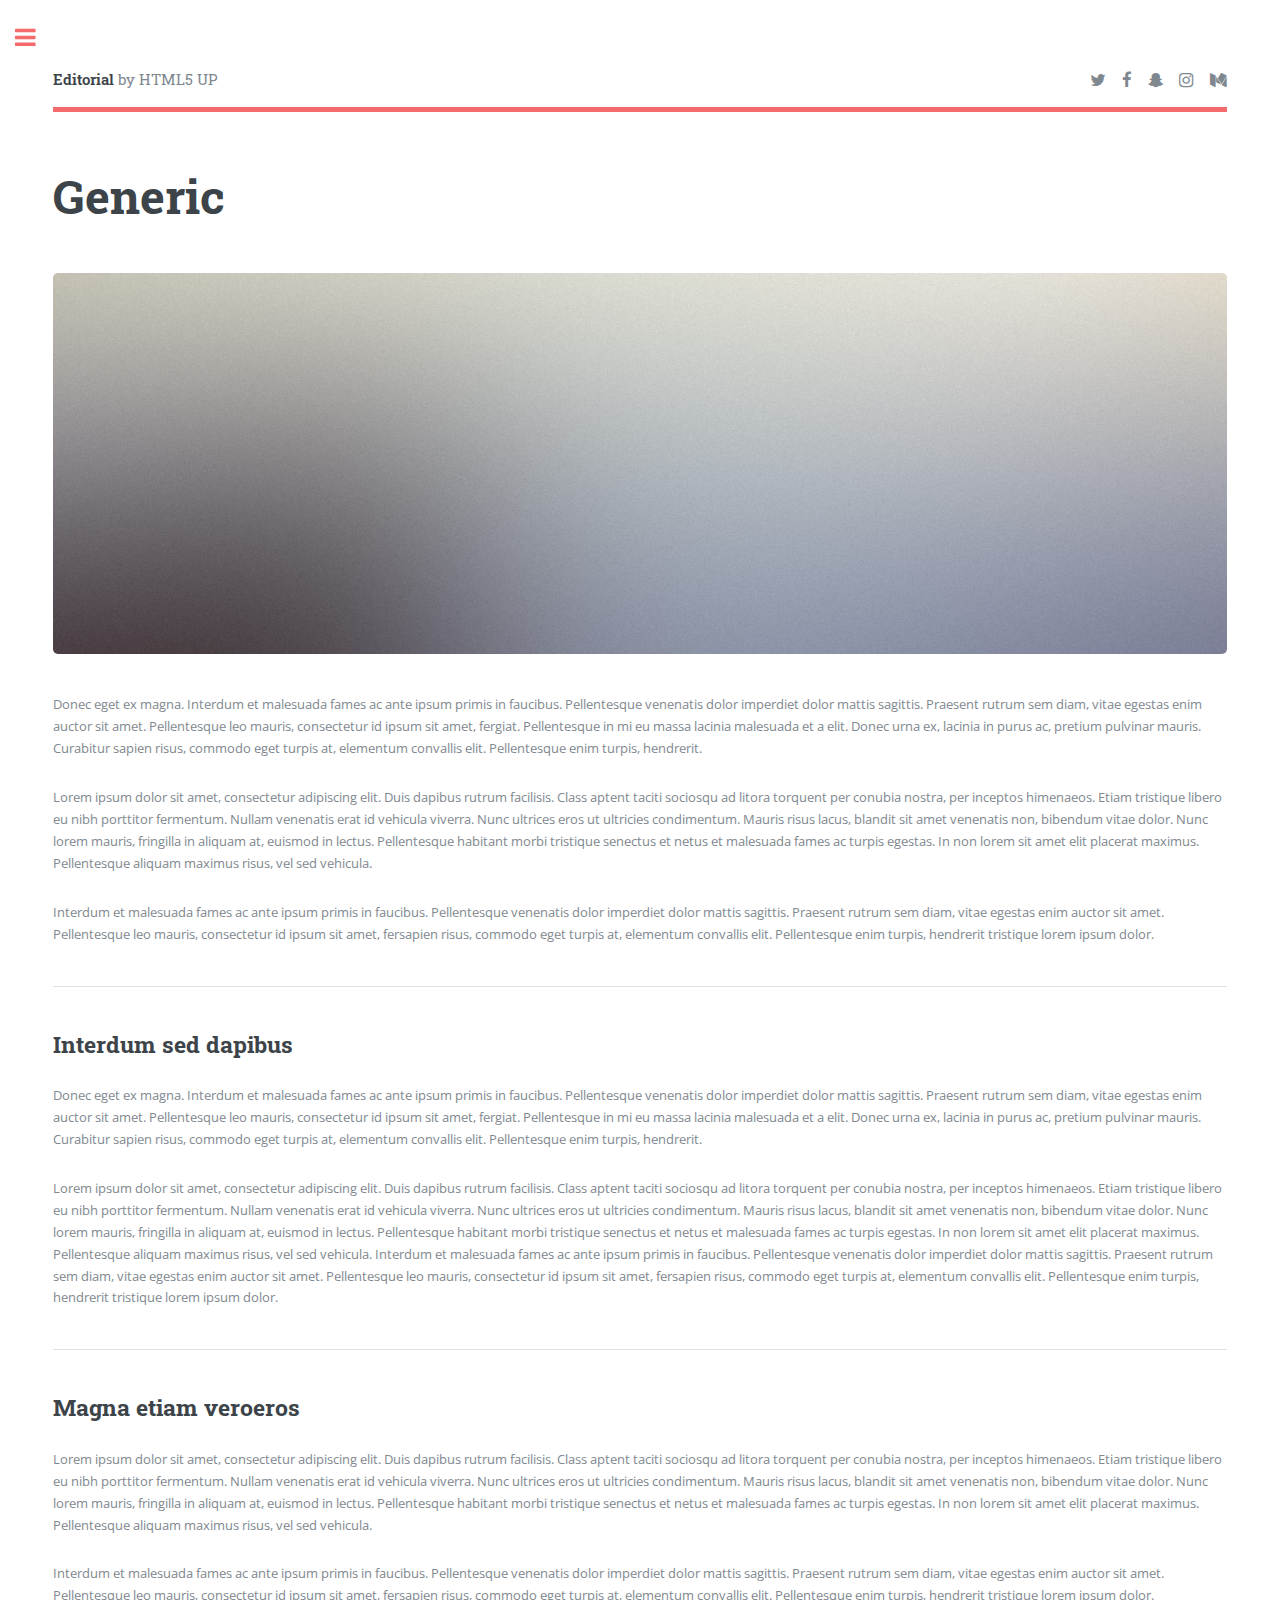
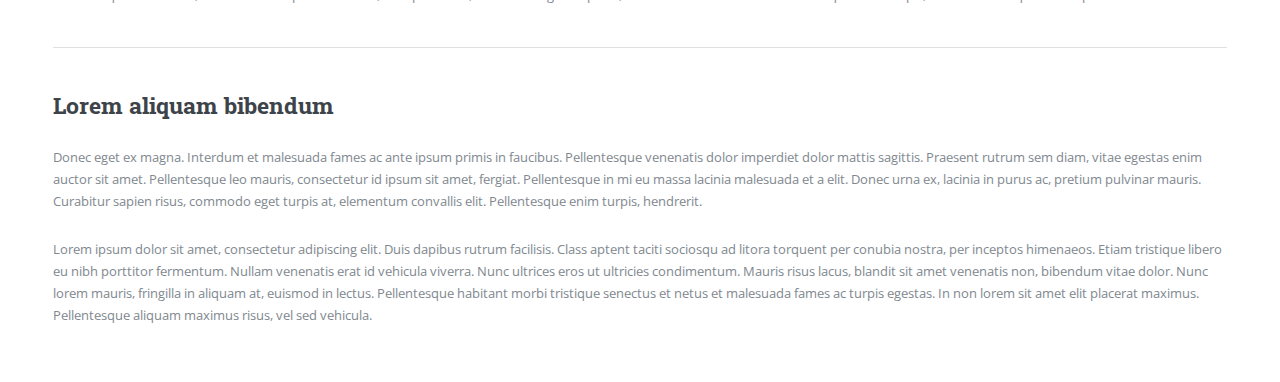
<file: generic.html>
<!DOCTYPE HTML>
<!--
	Editorial by HTML5 UP
	html5up.net | @ajlkn
	Free for personal and commercial use under the CCA 3.0 license (html5up.net/license)
-->
<html>
	<head>
		<title>Generic - Editorial by HTML5 UP</title>
		<meta charset="utf-8" />
		<meta name="viewport" content="width=device-width, initial-scale=1, user-scalable=no" />
		<!--[if lte IE 8]><script src="assets/js/ie/html5shiv.js"></script><![endif]-->
		<link rel="stylesheet" href="assets/css/main.css" />
		<!--[if lte IE 9]><link rel="stylesheet" href="assets/css/ie9.css" /><![endif]-->
		<!--[if lte IE 8]><link rel="stylesheet" href="assets/css/ie8.css" /><![endif]-->
	</head>
	<body>

		<!-- Wrapper -->
			<div id="wrapper">

				<!-- Main -->
					<div id="main">
						<div class="inner">

							<!-- Header -->
								<header id="header">
									<a href="index.html" class="logo"><strong>Editorial</strong> by HTML5 UP</a>
									<ul class="icons">
										<li><a href="#" class="icon fa-twitter"><span class="label">Twitter</span></a></li>
										<li><a href="#" class="icon fa-facebook"><span class="label">Facebook</span></a></li>
										<li><a href="#" class="icon fa-snapchat-ghost"><span class="label">Snapchat</span></a></li>
										<li><a href="#" class="icon fa-instagram"><span class="label">Instagram</span></a></li>
										<li><a href="#" class="icon fa-medium"><span class="label">Medium</span></a></li>
									</ul>
								</header>

							<!-- Content -->
								<section>
									<header class="main">
										<h1>Generic</h1>
									</header>

									<span class="image main"><img src="images/pic11.jpg" alt="" /></span>

									<p>Donec eget ex magna. Interdum et malesuada fames ac ante ipsum primis in faucibus. Pellentesque venenatis dolor imperdiet dolor mattis sagittis. Praesent rutrum sem diam, vitae egestas enim auctor sit amet. Pellentesque leo mauris, consectetur id ipsum sit amet, fergiat. Pellentesque in mi eu massa lacinia malesuada et a elit. Donec urna ex, lacinia in purus ac, pretium pulvinar mauris. Curabitur sapien risus, commodo eget turpis at, elementum convallis elit. Pellentesque enim turpis, hendrerit.</p>
									<p>Lorem ipsum dolor sit amet, consectetur adipiscing elit. Duis dapibus rutrum facilisis. Class aptent taciti sociosqu ad litora torquent per conubia nostra, per inceptos himenaeos. Etiam tristique libero eu nibh porttitor fermentum. Nullam venenatis erat id vehicula viverra. Nunc ultrices eros ut ultricies condimentum. Mauris risus lacus, blandit sit amet venenatis non, bibendum vitae dolor. Nunc lorem mauris, fringilla in aliquam at, euismod in lectus. Pellentesque habitant morbi tristique senectus et netus et malesuada fames ac turpis egestas. In non lorem sit amet elit placerat maximus. Pellentesque aliquam maximus risus, vel sed vehicula.</p>
									<p>Interdum et malesuada fames ac ante ipsum primis in faucibus. Pellentesque venenatis dolor imperdiet dolor mattis sagittis. Praesent rutrum sem diam, vitae egestas enim auctor sit amet. Pellentesque leo mauris, consectetur id ipsum sit amet, fersapien risus, commodo eget turpis at, elementum convallis elit. Pellentesque enim turpis, hendrerit tristique lorem ipsum dolor.</p>

									<hr class="major" />

									<h2>Interdum sed dapibus</h2>
									<p>Donec eget ex magna. Interdum et malesuada fames ac ante ipsum primis in faucibus. Pellentesque venenatis dolor imperdiet dolor mattis sagittis. Praesent rutrum sem diam, vitae egestas enim auctor sit amet. Pellentesque leo mauris, consectetur id ipsum sit amet, fergiat. Pellentesque in mi eu massa lacinia malesuada et a elit. Donec urna ex, lacinia in purus ac, pretium pulvinar mauris. Curabitur sapien risus, commodo eget turpis at, elementum convallis elit. Pellentesque enim turpis, hendrerit.</p>
									<p>Lorem ipsum dolor sit amet, consectetur adipiscing elit. Duis dapibus rutrum facilisis. Class aptent taciti sociosqu ad litora torquent per conubia nostra, per inceptos himenaeos. Etiam tristique libero eu nibh porttitor fermentum. Nullam venenatis erat id vehicula viverra. Nunc ultrices eros ut ultricies condimentum. Mauris risus lacus, blandit sit amet venenatis non, bibendum vitae dolor. Nunc lorem mauris, fringilla in aliquam at, euismod in lectus. Pellentesque habitant morbi tristique senectus et netus et malesuada fames ac turpis egestas. In non lorem sit amet elit placerat maximus. Pellentesque aliquam maximus risus, vel sed vehicula. Interdum et malesuada fames ac ante ipsum primis in faucibus. Pellentesque venenatis dolor imperdiet dolor mattis sagittis. Praesent rutrum sem diam, vitae egestas enim auctor sit amet. Pellentesque leo mauris, consectetur id ipsum sit amet, fersapien risus, commodo eget turpis at, elementum convallis elit. Pellentesque enim turpis, hendrerit tristique lorem ipsum dolor.</p>

									<hr class="major" />

									<h2>Magna etiam veroeros</h2>
									<p>Lorem ipsum dolor sit amet, consectetur adipiscing elit. Duis dapibus rutrum facilisis. Class aptent taciti sociosqu ad litora torquent per conubia nostra, per inceptos himenaeos. Etiam tristique libero eu nibh porttitor fermentum. Nullam venenatis erat id vehicula viverra. Nunc ultrices eros ut ultricies condimentum. Mauris risus lacus, blandit sit amet venenatis non, bibendum vitae dolor. Nunc lorem mauris, fringilla in aliquam at, euismod in lectus. Pellentesque habitant morbi tristique senectus et netus et malesuada fames ac turpis egestas. In non lorem sit amet elit placerat maximus. Pellentesque aliquam maximus risus, vel sed vehicula.</p>
									<p>Interdum et malesuada fames ac ante ipsum primis in faucibus. Pellentesque venenatis dolor imperdiet dolor mattis sagittis. Praesent rutrum sem diam, vitae egestas enim auctor sit amet. Pellentesque leo mauris, consectetur id ipsum sit amet, fersapien risus, commodo eget turpis at, elementum convallis elit. Pellentesque enim turpis, hendrerit tristique lorem ipsum dolor.</p>

									<hr class="major" />

									<h2>Lorem aliquam bibendum</h2>
									<p>Donec eget ex magna. Interdum et malesuada fames ac ante ipsum primis in faucibus. Pellentesque venenatis dolor imperdiet dolor mattis sagittis. Praesent rutrum sem diam, vitae egestas enim auctor sit amet. Pellentesque leo mauris, consectetur id ipsum sit amet, fergiat. Pellentesque in mi eu massa lacinia malesuada et a elit. Donec urna ex, lacinia in purus ac, pretium pulvinar mauris. Curabitur sapien risus, commodo eget turpis at, elementum convallis elit. Pellentesque enim turpis, hendrerit.</p>
									<p>Lorem ipsum dolor sit amet, consectetur adipiscing elit. Duis dapibus rutrum facilisis. Class aptent taciti sociosqu ad litora torquent per conubia nostra, per inceptos himenaeos. Etiam tristique libero eu nibh porttitor fermentum. Nullam venenatis erat id vehicula viverra. Nunc ultrices eros ut ultricies condimentum. Mauris risus lacus, blandit sit amet venenatis non, bibendum vitae dolor. Nunc lorem mauris, fringilla in aliquam at, euismod in lectus. Pellentesque habitant morbi tristique senectus et netus et malesuada fames ac turpis egestas. In non lorem sit amet elit placerat maximus. Pellentesque aliquam maximus risus, vel sed vehicula.</p>

								</section>

						</div>
					</div>

				<!-- Sidebar -->
					<div id="sidebar">
						<div class="inner">

							<!-- Search -->
								<section id="search" class="alt">
									<form method="post" action="#">
										<input type="text" name="query" id="query" placeholder="Search" />
									</form>
								</section>

							<!-- Menu -->
								<nav id="menu">
									<header class="major">
										<h2>Menu</h2>
									</header>
									<ul>
										<li><a href="index.html">Homepage</a></li>
										<li><a href="generic.html">Generic</a></li>
										<li><a href="elements.html">Elements</a></li>
										<li>
											<span class="opener">Submenu</span>
											<ul>
												<li><a href="#">Lorem Dolor</a></li>
												<li><a href="#">Ipsum Adipiscing</a></li>
												<li><a href="#">Tempus Magna</a></li>
												<li><a href="#">Feugiat Veroeros</a></li>
											</ul>
										</li>
										<li><a href="#">Etiam Dolore</a></li>
										<li><a href="#">Adipiscing</a></li>
										<li>
											<span class="opener">Another Submenu</span>
											<ul>
												<li><a href="#">Lorem Dolor</a></li>
												<li><a href="#">Ipsum Adipiscing</a></li>
												<li><a href="#">Tempus Magna</a></li>
												<li><a href="#">Feugiat Veroeros</a></li>
											</ul>
										</li>
										<li><a href="#">Maximus Erat</a></li>
										<li><a href="#">Sapien Mauris</a></li>
										<li><a href="#">Amet Lacinia</a></li>
									</ul>
								</nav>

							<!-- Section -->
								<section>
									<header class="major">
										<h2>Ante interdum</h2>
									</header>
									<div class="mini-posts">
										<article>
											<a href="#" class="image"><img src="images/pic07.jpg" alt="" /></a>
											<p>Aenean ornare velit lacus, ac varius enim lorem ullamcorper dolore aliquam.</p>
										</article>
										<article>
											<a href="#" class="image"><img src="images/pic08.jpg" alt="" /></a>
											<p>Aenean ornare velit lacus, ac varius enim lorem ullamcorper dolore aliquam.</p>
										</article>
										<article>
											<a href="#" class="image"><img src="images/pic09.jpg" alt="" /></a>
											<p>Aenean ornare velit lacus, ac varius enim lorem ullamcorper dolore aliquam.</p>
										</article>
									</div>
									<ul class="actions">
										<li><a href="#" class="button">More</a></li>
									</ul>
								</section>

							<!-- Section -->
								<section>
									<header class="major">
										<h2>Get in touch</h2>
									</header>
									<p>Sed varius enim lorem ullamcorper dolore aliquam aenean ornare velit lacus, ac varius enim lorem ullamcorper dolore. Proin sed aliquam facilisis ante interdum. Sed nulla amet lorem feugiat tempus aliquam.</p>
									<ul class="contact">
										<li class="fa-envelope-o"><a href="#">information@untitled.tld</a></li>
										<li class="fa-phone">(000) 000-0000</li>
										<li class="fa-home">1234 Somewhere Road #8254<br />
										Nashville, TN 00000-0000</li>
									</ul>
								</section>

							<!-- Footer -->
								<footer id="footer">
									<p class="copyright">&copy; Untitled. All rights reserved. Demo Images: <a href="https://unsplash.com">Unsplash</a>. Design: <a href="https://html5up.net">HTML5 UP</a>.</p>
								</footer>

						</div>
					</div>

			</div>

		<!-- Scripts -->
			<script src="assets/js/jquery.min.js"></script>
			<script src="assets/js/skel.min.js"></script>
			<script src="assets/js/util.js"></script>
			<!--[if lte IE 8]><script src="assets/js/ie/respond.min.js"></script><![endif]-->
			<script src="assets/js/main.js"></script>

	</body>
</html>
</file>
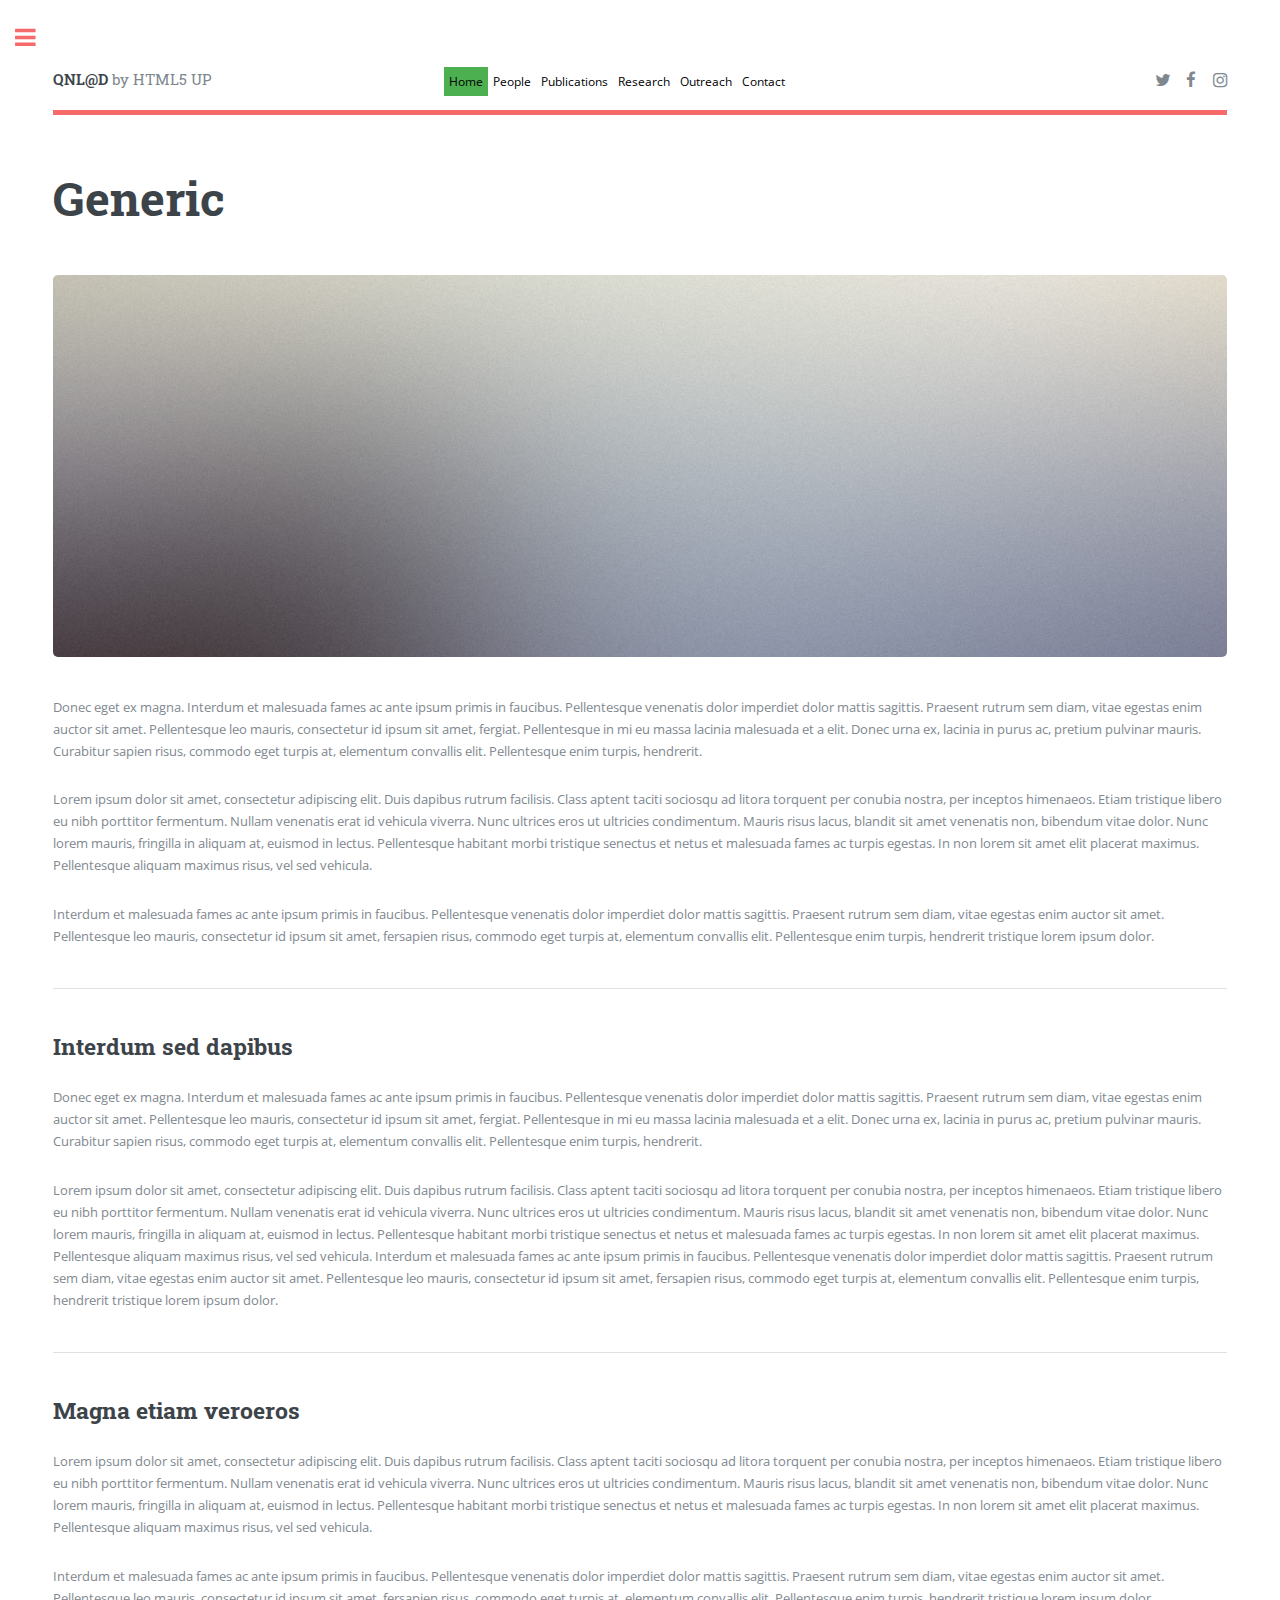
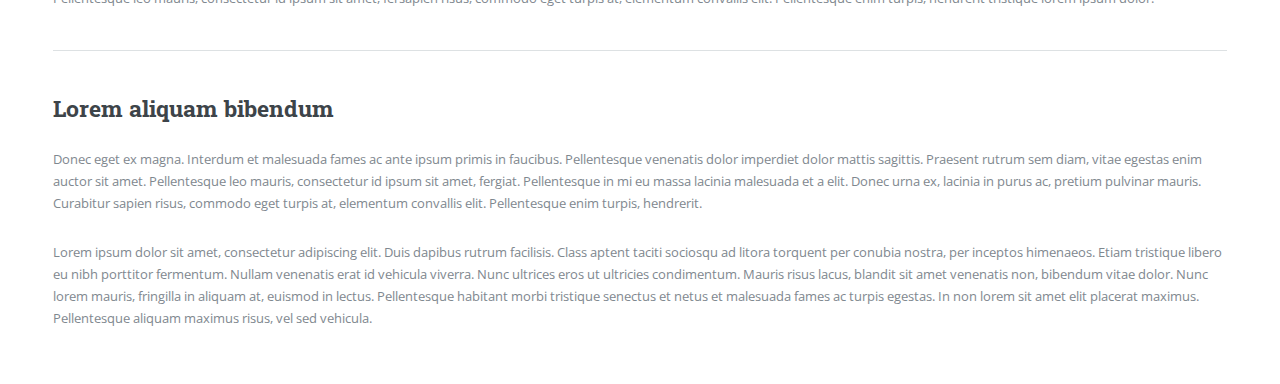
<file: people.html>
<!DOCTYPE HTML>
<!--
	Editorial by HTML5 UP
	html5up.net | @ajlkn
	Free for personal and commercial use under the CCA 3.0 license (html5up.net/license)
-->
<html>
	<head>
		<title>People by HTML5 UP</title>
		<meta charset="utf-8" />
		<meta name="viewport" content="width=device-width, initial-scale=1, user-scalable=no" />
		<!--[if lte IE 8]><script src="assets/js/ie/html5shiv.js"></script><![endif]-->
		<link rel="stylesheet" href="assets/css/main.css" />
		<!--[if lte IE 9]><link rel="stylesheet" href="assets/css/ie9.css" /><![endif]-->
		<!--[if lte IE 8]><link rel="stylesheet" href="assets/css/ie8.css" /><![endif]-->
	</head>
	<body>

		<!-- Wrapper -->
			<div id="wrapper">

				<!-- Main -->
					<div id="main">
						<div class="inner">

							<!-- Header -->
								<!-- Header -->
								<header id="header"> <a href="index.html" class="logo"><strong>QNL@D</strong> by HTML5 UP</a>
									<div class="topnav">
										<a class="active" href="#Home">Home</a>
										<a href="#People">People</a>
										<a href="#Publications">Publications</a>
										<a href="#Research">Research</a>
										<a href="#Outreach">Outreach</a>
										<a href="#Contact">Contact</a>
									</div> 
									<ul class="icons">
										<li><a href="#" class="icon fa-twitter"><span class="label">Twitter</span></a></li>
										<li><a href="#" class="icon fa-facebook"><span class="label">Facebook</span></a></li>
										<li><a href="#" class="icon fa-instagram"><span class="label">Instagram</span></a></li>
									</ul>
								</header>

							<!-- Content -->
								<section>
									<header class="main">
										<h1>Generic</h1>
									</header>

									<span class="image main"><img src="images/pic11.jpg" alt="" /></span>

									<p>Donec eget ex magna. Interdum et malesuada fames ac ante ipsum primis in faucibus. Pellentesque venenatis dolor imperdiet dolor mattis sagittis. Praesent rutrum sem diam, vitae egestas enim auctor sit amet. Pellentesque leo mauris, consectetur id ipsum sit amet, fergiat. Pellentesque in mi eu massa lacinia malesuada et a elit. Donec urna ex, lacinia in purus ac, pretium pulvinar mauris. Curabitur sapien risus, commodo eget turpis at, elementum convallis elit. Pellentesque enim turpis, hendrerit.</p>
									<p>Lorem ipsum dolor sit amet, consectetur adipiscing elit. Duis dapibus rutrum facilisis. Class aptent taciti sociosqu ad litora torquent per conubia nostra, per inceptos himenaeos. Etiam tristique libero eu nibh porttitor fermentum. Nullam venenatis erat id vehicula viverra. Nunc ultrices eros ut ultricies condimentum. Mauris risus lacus, blandit sit amet venenatis non, bibendum vitae dolor. Nunc lorem mauris, fringilla in aliquam at, euismod in lectus. Pellentesque habitant morbi tristique senectus et netus et malesuada fames ac turpis egestas. In non lorem sit amet elit placerat maximus. Pellentesque aliquam maximus risus, vel sed vehicula.</p>
									<p>Interdum et malesuada fames ac ante ipsum primis in faucibus. Pellentesque venenatis dolor imperdiet dolor mattis sagittis. Praesent rutrum sem diam, vitae egestas enim auctor sit amet. Pellentesque leo mauris, consectetur id ipsum sit amet, fersapien risus, commodo eget turpis at, elementum convallis elit. Pellentesque enim turpis, hendrerit tristique lorem ipsum dolor.</p>

									<hr class="major" />

									<h2>Interdum sed dapibus</h2>
									<p>Donec eget ex magna. Interdum et malesuada fames ac ante ipsum primis in faucibus. Pellentesque venenatis dolor imperdiet dolor mattis sagittis. Praesent rutrum sem diam, vitae egestas enim auctor sit amet. Pellentesque leo mauris, consectetur id ipsum sit amet, fergiat. Pellentesque in mi eu massa lacinia malesuada et a elit. Donec urna ex, lacinia in purus ac, pretium pulvinar mauris. Curabitur sapien risus, commodo eget turpis at, elementum convallis elit. Pellentesque enim turpis, hendrerit.</p>
									<p>Lorem ipsum dolor sit amet, consectetur adipiscing elit. Duis dapibus rutrum facilisis. Class aptent taciti sociosqu ad litora torquent per conubia nostra, per inceptos himenaeos. Etiam tristique libero eu nibh porttitor fermentum. Nullam venenatis erat id vehicula viverra. Nunc ultrices eros ut ultricies condimentum. Mauris risus lacus, blandit sit amet venenatis non, bibendum vitae dolor. Nunc lorem mauris, fringilla in aliquam at, euismod in lectus. Pellentesque habitant morbi tristique senectus et netus et malesuada fames ac turpis egestas. In non lorem sit amet elit placerat maximus. Pellentesque aliquam maximus risus, vel sed vehicula. Interdum et malesuada fames ac ante ipsum primis in faucibus. Pellentesque venenatis dolor imperdiet dolor mattis sagittis. Praesent rutrum sem diam, vitae egestas enim auctor sit amet. Pellentesque leo mauris, consectetur id ipsum sit amet, fersapien risus, commodo eget turpis at, elementum convallis elit. Pellentesque enim turpis, hendrerit tristique lorem ipsum dolor.</p>

									<hr class="major" />

									<h2>Magna etiam veroeros</h2>
									<p>Lorem ipsum dolor sit amet, consectetur adipiscing elit. Duis dapibus rutrum facilisis. Class aptent taciti sociosqu ad litora torquent per conubia nostra, per inceptos himenaeos. Etiam tristique libero eu nibh porttitor fermentum. Nullam venenatis erat id vehicula viverra. Nunc ultrices eros ut ultricies condimentum. Mauris risus lacus, blandit sit amet venenatis non, bibendum vitae dolor. Nunc lorem mauris, fringilla in aliquam at, euismod in lectus. Pellentesque habitant morbi tristique senectus et netus et malesuada fames ac turpis egestas. In non lorem sit amet elit placerat maximus. Pellentesque aliquam maximus risus, vel sed vehicula.</p>
									<p>Interdum et malesuada fames ac ante ipsum primis in faucibus. Pellentesque venenatis dolor imperdiet dolor mattis sagittis. Praesent rutrum sem diam, vitae egestas enim auctor sit amet. Pellentesque leo mauris, consectetur id ipsum sit amet, fersapien risus, commodo eget turpis at, elementum convallis elit. Pellentesque enim turpis, hendrerit tristique lorem ipsum dolor.</p>

									<hr class="major" />

									<h2>Lorem aliquam bibendum</h2>
									<p>Donec eget ex magna. Interdum et malesuada fames ac ante ipsum primis in faucibus. Pellentesque venenatis dolor imperdiet dolor mattis sagittis. Praesent rutrum sem diam, vitae egestas enim auctor sit amet. Pellentesque leo mauris, consectetur id ipsum sit amet, fergiat. Pellentesque in mi eu massa lacinia malesuada et a elit. Donec urna ex, lacinia in purus ac, pretium pulvinar mauris. Curabitur sapien risus, commodo eget turpis at, elementum convallis elit. Pellentesque enim turpis, hendrerit.</p>
									<p>Lorem ipsum dolor sit amet, consectetur adipiscing elit. Duis dapibus rutrum facilisis. Class aptent taciti sociosqu ad litora torquent per conubia nostra, per inceptos himenaeos. Etiam tristique libero eu nibh porttitor fermentum. Nullam venenatis erat id vehicula viverra. Nunc ultrices eros ut ultricies condimentum. Mauris risus lacus, blandit sit amet venenatis non, bibendum vitae dolor. Nunc lorem mauris, fringilla in aliquam at, euismod in lectus. Pellentesque habitant morbi tristique senectus et netus et malesuada fames ac turpis egestas. In non lorem sit amet elit placerat maximus. Pellentesque aliquam maximus risus, vel sed vehicula.</p>

								</section>

						</div>
					</div>

				<!-- Sidebar -->
					<div id="sidebar">
						<div class="inner">

							<!-- Search -->
								<section id="search" class="alt">
									<form method="post" action="#">
										<input type="text" name="query" id="query" placeholder="Search" />
									</form>
								</section>

							<!-- Menu -->
								<nav id="menu">
									<header class="major">
										<h2>Menu</h2>
									</header>
									<ul>
										<li><a href="index.html">Homepage</a></li>
										<li><a href="generic.html">Generic</a></li>
										<li><a href="elements.html">Elements</a></li>
										<li>
											<span class="opener">Submenu</span>
											<ul>
												<li><a href="#">Lorem Dolor</a></li>
												<li><a href="#">Ipsum Adipiscing</a></li>
												<li><a href="#">Tempus Magna</a></li>
												<li><a href="#">Feugiat Veroeros</a></li>
											</ul>
										</li>
										<li><a href="#">Etiam Dolore</a></li>
										<li><a href="#">Adipiscing</a></li>
										<li>
											<span class="opener">Another Submenu</span>
											<ul>
												<li><a href="#">Lorem Dolor</a></li>
												<li><a href="#">Ipsum Adipiscing</a></li>
												<li><a href="#">Tempus Magna</a></li>
												<li><a href="#">Feugiat Veroeros</a></li>
											</ul>
										</li>
										<li><a href="#">Maximus Erat</a></li>
										<li><a href="#">Sapien Mauris</a></li>
										<li><a href="#">Amet Lacinia</a></li>
									</ul>
								</nav>

							<!-- Section -->
								<section>
									<header class="major">
										<h2>Ante interdum</h2>
									</header>
									<div class="mini-posts">
										<article>
											<a href="#" class="image"><img src="images/pic07.jpg" alt="" /></a>
											<p>Aenean ornare velit lacus, ac varius enim lorem ullamcorper dolore aliquam.</p>
										</article>
										<article>
											<a href="#" class="image"><img src="images/pic08.jpg" alt="" /></a>
											<p>Aenean ornare velit lacus, ac varius enim lorem ullamcorper dolore aliquam.</p>
										</article>
										<article>
											<a href="#" class="image"><img src="images/pic09.jpg" alt="" /></a>
											<p>Aenean ornare velit lacus, ac varius enim lorem ullamcorper dolore aliquam.</p>
										</article>
									</div>
									<ul class="actions">
										<li><a href="#" class="button">More</a></li>
									</ul>
								</section>

							<!-- Section -->
								<section>
									<header class="major">
										<h2>Get in touch</h2>
									</header>
									<p>Sed varius enim lorem ullamcorper dolore aliquam aenean ornare velit lacus, ac varius enim lorem ullamcorper dolore. Proin sed aliquam facilisis ante interdum. Sed nulla amet lorem feugiat tempus aliquam.</p>
									<ul class="contact">
										<li class="fa-envelope-o"><a href="#">information@untitled.tld</a></li>
										<li class="fa-phone">(000) 000-0000</li>
										<li class="fa-home">1234 Somewhere Road #8254<br />
										Nashville, TN 00000-0000</li>
									</ul>
								</section>

							<!-- Footer -->
								<footer id="footer">
									<p class="copyright">&copy; Untitled. All rights reserved. Demo Images: <a href="https://unsplash.com">Unsplash</a>. Design: <a href="https://html5up.net">HTML5 UP</a>.</p>
								</footer>

						</div>
					</div>

			</div>

		<!-- Scripts -->
			<script src="assets/js/jquery.min.js"></script>
			<script src="assets/js/skel.min.js"></script>
			<script src="assets/js/util.js"></script>
			<!--[if lte IE 8]><script src="assets/js/ie/respond.min.js"></script><![endif]-->
			<script src="assets/js/main.js"></script>

	</body>
</html>
</file>
<file: assets/css/ie9.css>
/*
	Editorial by HTML5 UP
	html5up.net | @ajlkn
	Free for personal and commercial use under the CCA 3.0 license (html5up.net/license)
*/

/* Features */

	.features:after {
		clear: both;
		content: '';
		display: block;
	}

	.features article {
		float: left;
	}

		.features article:after {
			clear: both;
			content: '';
			display: block;
		}

		.features article .icon {
			float: left;
		}

/* Posts */

	.posts:after {
		clear: both;
		content: '';
		display: block;
	}

	.posts article {
		float: left;
	}

/* Main */

	#main {
		padding-left: 24em;
	}

/* Sidebar */

	#sidebar {
		position: absolute;
		top: 0;
		left: 0;
		min-height: 100%;
		width: 24em;
	}

/* Banner */

	#banner:after {
		clear: both;
		content: '';
		display: block;
	}

	#banner .content {
		float: left;
		padding-right: 4em;
	}

	#banner .image {
		float: left;
		margin-left: 0;
	}
</file>
<file: assets/css/main.css>
@import url(fontawesome.min.css);
@import url("https://fonts.googleapis.com/css?family=Open+Sans:400,600,400italic,600italic|Roboto+Slab:400,700");

/*
	Editorial by HTML5 UP
	html5up.net | @ajlkn
	Free for personal and commercial use under the CCA 3.0 license (html5up.net/license)
*/

/* Reset */

	html, body, div, span, applet, object, iframe, h1, h2, h3, h4, h5, h6, p, blockquote, pre, a, abbr, acronym, address, big, cite, code, del, dfn, em, img, ins, kbd, q, s, samp, small, strike, strong, sub, sup, tt, var, b, u, i, center, dl, dt, dd, ol, ul, li, fieldset, form, label, legend, table, caption, tbody, tfoot, thead, tr, th, td, article, aside, canvas, details, embed, figure, figcaption, footer, header, hgroup, menu, nav, output, ruby, section, summary, time, mark, audio, video {
		margin: 0;
		padding: 0;
		border: 0;
		font-size: 100%;
		font: inherit;
		vertical-align: baseline;
	}

	article, aside, details, figcaption, figure, footer, header, hgroup, menu, nav, section {
		display: block;
	}

	body {
		line-height: 1;
	}

	ol, ul {
		list-style: none;
	}

	blockquote, q {
		quotes: none;
	}

	blockquote:before, blockquote:after, q:before, q:after {
		content: '';
		content: none;
	}

	table {
		border-collapse: collapse;
		border-spacing: 0;
	}

	body {
		-webkit-text-size-adjust: none;
	}

	/* Add a black background color to the top navigation */
	.topnav {
		background-color: white;
		overflow: hidden;
	}

/* Style the links inside the navigation bar */
	.topnav a {
		float: left;
		display: block;
		color: black;
		text-align: center;
		padding: 5px 5px;
		border-bottom: none;
		text-decoration: none;
		font-size: 12px;
	}

/* Change the color of links on hover */
	.topnav a:hover {
		background-color: #ddd;
		color: black;
	}

/* Add an active class to highlight the current page */
	.active {
		background-color: #4CAF50;
		color: white;
}

/* Hide the link that should open and close the topnav on small screens */
/*	.topnav .icon {
		display: none;
	} 
	
/* When the screen is less than 600 pixels wide, hide all links, except for the first one ("Home"). Show the link that contains should open and close the topnav (.icon) */

	@media screen and (max-width: 600px) {
		.topnav a {display: none;}
	}
	
/* Box Model */

	*, *:before, *:after {
		-moz-box-sizing: border-box;
		-webkit-box-sizing: border-box;
		box-sizing: border-box;
	}

/* Twitter timeline */
	a.twitter-timeline {
  /* Buttonish */
  display: inline-block;
  padding: 6px 12px 6px 30px;
  margin: 10px 0;
  border: #fff solid 1px;
  border-radius: 3px;
  background: #f8f8f8 url("[data-uri]") 8px 8px no-repeat;
  background-size: 1em 1em;

  /* Text */
  font: normal 12px/18px Helvetica, Arial, sans-serif;
  color: #333;
  white-space: nowrap;
}

a.twitter-timeline:hover,
a.twitter-timeline:focus {
  background-color: #dedede;
}

/* Color Highlight for keyboard navigation */

a.twitter-timeline:focus {
  outline: none;
  border-color: #0089cb;
}
	
	
/* Grid */

	.row {
		border-bottom: solid 1px transparent;
		-moz-box-sizing: border-box;
		-webkit-box-sizing: border-box;
		box-sizing: border-box;
	}

	.row > * {
		float: left;
		-moz-box-sizing: border-box;
		-webkit-box-sizing: border-box;
		box-sizing: border-box;
	}

	.row:after, .row:before {
		content: '';
		display: block;
		clear: both;
		height: 0;
	}

	.row.uniform > * > :first-child {
		margin-top: 0;
	}

	.row.uniform > * > :last-child {
		margin-bottom: 0;
	}

	.row.\30 \25 > * {
		padding: 0 0 0 0em;
	}

	.row.\30 \25 {
		margin: 0 0 -1px 0em;
	}

	.row.uniform.\30 \25 > * {
		padding: 0em 0 0 0em;
	}

	.row.uniform.\30 \25 {
		margin: 0em 0 -1px 0em;
	}

	.row > * {
		padding: 0 0 0 1.5em;
	}

	.row {
		margin: 0 0 -1px -1.5em;
	}

	.row.uniform > * {
		padding: 1.5em 0 0 1.5em;
	}

	.row.uniform {
		margin: -1.5em 0 -1px -1.5em;
	}

	.row.\32 00\25 > * {
		padding: 0 0 0 3em;
	}

	.row.\32 00\25 {
		margin: 0 0 -1px -3em;
	}

	.row.uniform.\32 00\25 > * {
		padding: 3em 0 0 3em;
	}

	.row.uniform.\32 00\25 {
		margin: -3em 0 -1px -3em;
	}

	.row.\31 50\25 > * {
		padding: 0 0 0 2.25em;
	}

	.row.\31 50\25 {
		margin: 0 0 -1px -2.25em;
	}

	.row.uniform.\31 50\25 > * {
		padding: 2.25em 0 0 2.25em;
	}

	.row.uniform.\31 50\25 {
		margin: -2.25em 0 -1px -2.25em;
	}

	.row.\35 0\25 > * {
		padding: 0 0 0 0.75em;
	}

	.row.\35 0\25 {
		margin: 0 0 -1px -0.75em;
	}

	.row.uniform.\35 0\25 > * {
		padding: 0.75em 0 0 0.75em;
	}

	.row.uniform.\35 0\25 {
		margin: -0.75em 0 -1px -0.75em;
	}

	.row.\32 5\25 > * {
		padding: 0 0 0 0.375em;
	}

	.row.\32 5\25 {
		margin: 0 0 -1px -0.375em;
	}

	.row.uniform.\32 5\25 > * {
		padding: 0.375em 0 0 0.375em;
	}

	.row.uniform.\32 5\25 {
		margin: -0.375em 0 -1px -0.375em;
	}

	.\31 2u, .\31 2u\24 {
		width: 100%;
		clear: none;
		margin-left: 0;
	}

	.\31 1u, .\31 1u\24 {
		width: 91.6666666667%;
		clear: none;
		margin-left: 0;
	}

	.\31 0u, .\31 0u\24 {
		width: 83.3333333333%;
		clear: none;
		margin-left: 0;
	}

	.\39 u, .\39 u\24 {
		width: 75%;
		clear: none;
		margin-left: 0;
	}

	.\38 u, .\38 u\24 {
		width: 66.6666666667%;
		clear: none;
		margin-left: 0;
	}

	.\37 u, .\37 u\24 {
		width: 58.3333333333%;
		clear: none;
		margin-left: 0;
	}

	.\36 u, .\36 u\24 {
		width: 50%;
		clear: none;
		margin-left: 0;
	}

	.\35 u, .\35 u\24 {
		width: 41.6666666667%;
		clear: none;
		margin-left: 0;
	}

	.\34 u, .\34 u\24 {
		width: 33.3333333333%;
		clear: none;
		margin-left: 0;
	}

	.\33 u, .\33 u\24 {
		width: 25%;
		clear: none;
		margin-left: 0;
	}

	.\32 u, .\32 u\24 {
		width: 16.6666666667%;
		clear: none;
		margin-left: 0;
	}

	.\31 u, .\31 u\24 {
		width: 8.3333333333%;
		clear: none;
		margin-left: 0;
	}

	.\31 2u\24 + *,
	.\31 1u\24 + *,
	.\31 0u\24 + *,
	.\39 u\24 + *,
	.\38 u\24 + *,
	.\37 u\24 + *,
	.\36 u\24 + *,
	.\35 u\24 + *,
	.\34 u\24 + *,
	.\33 u\24 + *,
	.\32 u\24 + *,
	.\31 u\24 + * {
		clear: left;
	}

	.\-11u {
		margin-left: 91.66667%;
	}

	.\-10u {
		margin-left: 83.33333%;
	}

	.\-9u {
		margin-left: 75%;
	}

	.\-8u {
		margin-left: 66.66667%;
	}

	.\-7u {
		margin-left: 58.33333%;
	}

	.\-6u {
		margin-left: 50%;
	}

	.\-5u {
		margin-left: 41.66667%;
	}

	.\-4u {
		margin-left: 33.33333%;
	}

	.\-3u {
		margin-left: 25%;
	}

	.\-2u {
		margin-left: 16.66667%;
	}

	.\-1u {
		margin-left: 8.33333%;
	}

	@media screen and (max-width: 1680px) {

		.row > * {
			padding: 0 0 0 1.5em;
		}

		.row {
			margin: 0 0 -1px -1.5em;
		}

		.row.uniform > * {
			padding: 1.5em 0 0 1.5em;
		}

		.row.uniform {
			margin: -1.5em 0 -1px -1.5em;
		}

		.row.\32 00\25 > * {
			padding: 0 0 0 3em;
		}

		.row.\32 00\25 {
			margin: 0 0 -1px -3em;
		}

		.row.uniform.\32 00\25 > * {
			padding: 3em 0 0 3em;
		}

		.row.uniform.\32 00\25 {
			margin: -3em 0 -1px -3em;
		}

		.row.\31 50\25 > * {
			padding: 0 0 0 2.25em;
		}

		.row.\31 50\25 {
			margin: 0 0 -1px -2.25em;
		}

		.row.uniform.\31 50\25 > * {
			padding: 2.25em 0 0 2.25em;
		}

		.row.uniform.\31 50\25 {
			margin: -2.25em 0 -1px -2.25em;
		}

		.row.\35 0\25 > * {
			padding: 0 0 0 0.75em;
		}

		.row.\35 0\25 {
			margin: 0 0 -1px -0.75em;
		}

		.row.uniform.\35 0\25 > * {
			padding: 0.75em 0 0 0.75em;
		}

		.row.uniform.\35 0\25 {
			margin: -0.75em 0 -1px -0.75em;
		}

		.row.\32 5\25 > * {
			padding: 0 0 0 0.375em;
		}

		.row.\32 5\25 {
			margin: 0 0 -1px -0.375em;
		}

		.row.uniform.\32 5\25 > * {
			padding: 0.375em 0 0 0.375em;
		}

		.row.uniform.\32 5\25 {
			margin: -0.375em 0 -1px -0.375em;
		}

		.\31 2u\28xlarge\29, .\31 2u\24\28xlarge\29 {
			width: 100%;
			clear: none;
			margin-left: 0;
		}

		.\31 1u\28xlarge\29, .\31 1u\24\28xlarge\29 {
			width: 91.6666666667%;
			clear: none;
			margin-left: 0;
		}

		.\31 0u\28xlarge\29, .\31 0u\24\28xlarge\29 {
			width: 83.3333333333%;
			clear: none;
			margin-left: 0;
		}

		.\39 u\28xlarge\29, .\39 u\24\28xlarge\29 {
			width: 75%;
			clear: none;
			margin-left: 0;
		}

		.\38 u\28xlarge\29, .\38 u\24\28xlarge\29 {
			width: 66.6666666667%;
			clear: none;
			margin-left: 0;
		}

		.\37 u\28xlarge\29, .\37 u\24\28xlarge\29 {
			width: 58.3333333333%;
			clear: none;
			margin-left: 0;
		}

		.\36 u\28xlarge\29, .\36 u\24\28xlarge\29 {
			width: 50%;
			clear: none;
			margin-left: 0;
		}

		.\35 u\28xlarge\29, .\35 u\24\28xlarge\29 {
			width: 41.6666666667%;
			clear: none;
			margin-left: 0;
		}

		.\34 u\28xlarge\29, .\34 u\24\28xlarge\29 {
			width: 33.3333333333%;
			clear: none;
			margin-left: 0;
		}

		.\33 u\28xlarge\29, .\33 u\24\28xlarge\29 {
			width: 25%;
			clear: none;
			margin-left: 0;
		}

		.\32 u\28xlarge\29, .\32 u\24\28xlarge\29 {
			width: 16.6666666667%;
			clear: none;
			margin-left: 0;
		}

		.\31 u\28xlarge\29, .\31 u\24\28xlarge\29 {
			width: 8.3333333333%;
			clear: none;
			margin-left: 0;
		}

		.\31 2u\24\28xlarge\29 + *,
		.\31 1u\24\28xlarge\29 + *,
		.\31 0u\24\28xlarge\29 + *,
		.\39 u\24\28xlarge\29 + *,
		.\38 u\24\28xlarge\29 + *,
		.\37 u\24\28xlarge\29 + *,
		.\36 u\24\28xlarge\29 + *,
		.\35 u\24\28xlarge\29 + *,
		.\34 u\24\28xlarge\29 + *,
		.\33 u\24\28xlarge\29 + *,
		.\32 u\24\28xlarge\29 + *,
		.\31 u\24\28xlarge\29 + * {
			clear: left;
		}

		.\-11u\28xlarge\29 {
			margin-left: 91.66667%;
		}

		.\-10u\28xlarge\29 {
			margin-left: 83.33333%;
		}

		.\-9u\28xlarge\29 {
			margin-left: 75%;
		}

		.\-8u\28xlarge\29 {
			margin-left: 66.66667%;
		}

		.\-7u\28xlarge\29 {
			margin-left: 58.33333%;
		}

		.\-6u\28xlarge\29 {
			margin-left: 50%;
		}

		.\-5u\28xlarge\29 {
			margin-left: 41.66667%;
		}

		.\-4u\28xlarge\29 {
			margin-left: 33.33333%;
		}

		.\-3u\28xlarge\29 {
			margin-left: 25%;
		}

		.\-2u\28xlarge\29 {
			margin-left: 16.66667%;
		}

		.\-1u\28xlarge\29 {
			margin-left: 8.33333%;
		}

	}

	@media screen and (max-width: 1280px) {

		.row > * {
			padding: 0 0 0 1.5em;
		}

		.row {
			margin: 0 0 -1px -1.5em;
		}

		.row.uniform > * {
			padding: 1.5em 0 0 1.5em;
		}

		.row.uniform {
			margin: -1.5em 0 -1px -1.5em;
		}

		.row.\32 00\25 > * {
			padding: 0 0 0 3em;
		}

		.row.\32 00\25 {
			margin: 0 0 -1px -3em;
		}

		.row.uniform.\32 00\25 > * {
			padding: 3em 0 0 3em;
		}

		.row.uniform.\32 00\25 {
			margin: -3em 0 -1px -3em;
		}

		.row.\31 50\25 > * {
			padding: 0 0 0 2.25em;
		}

		.row.\31 50\25 {
			margin: 0 0 -1px -2.25em;
		}

		.row.uniform.\31 50\25 > * {
			padding: 2.25em 0 0 2.25em;
		}

		.row.uniform.\31 50\25 {
			margin: -2.25em 0 -1px -2.25em;
		}

		.row.\35 0\25 > * {
			padding: 0 0 0 0.75em;
		}

		.row.\35 0\25 {
			margin: 0 0 -1px -0.75em;
		}

		.row.uniform.\35 0\25 > * {
			padding: 0.75em 0 0 0.75em;
		}

		.row.uniform.\35 0\25 {
			margin: -0.75em 0 -1px -0.75em;
		}

		.row.\32 5\25 > * {
			padding: 0 0 0 0.375em;
		}

		.row.\32 5\25 {
			margin: 0 0 -1px -0.375em;
		}

		.row.uniform.\32 5\25 > * {
			padding: 0.375em 0 0 0.375em;
		}

		.row.uniform.\32 5\25 {
			margin: -0.375em 0 -1px -0.375em;
		}

		.\31 2u\28large\29, .\31 2u\24\28large\29 {
			width: 100%;
			clear: none;
			margin-left: 0;
		}

		.\31 1u\28large\29, .\31 1u\24\28large\29 {
			width: 91.6666666667%;
			clear: none;
			margin-left: 0;
		}

		.\31 0u\28large\29, .\31 0u\24\28large\29 {
			width: 83.3333333333%;
			clear: none;
			margin-left: 0;
		}

		.\39 u\28large\29, .\39 u\24\28large\29 {
			width: 75%;
			clear: none;
			margin-left: 0;
		}

		.\38 u\28large\29, .\38 u\24\28large\29 {
			width: 66.6666666667%;
			clear: none;
			margin-left: 0;
		}

		.\37 u\28large\29, .\37 u\24\28large\29 {
			width: 58.3333333333%;
			clear: none;
			margin-left: 0;
		}

		.\36 u\28large\29, .\36 u\24\28large\29 {
			width: 50%;
			clear: none;
			margin-left: 0;
		}

		.\35 u\28large\29, .\35 u\24\28large\29 {
			width: 41.6666666667%;
			clear: none;
			margin-left: 0;
		}

		.\34 u\28large\29, .\34 u\24\28large\29 {
			width: 33.3333333333%;
			clear: none;
			margin-left: 0;
		}

		.\33 u\28large\29, .\33 u\24\28large\29 {
			width: 25%;
			clear: none;
			margin-left: 0;
		}

		.\32 u\28large\29, .\32 u\24\28large\29 {
			width: 16.6666666667%;
			clear: none;
			margin-left: 0;
		}

		.\31 u\28large\29, .\31 u\24\28large\29 {
			width: 8.3333333333%;
			clear: none;
			margin-left: 0;
		}

		.\31 2u\24\28large\29 + *,
		.\31 1u\24\28large\29 + *,
		.\31 0u\24\28large\29 + *,
		.\39 u\24\28large\29 + *,
		.\38 u\24\28large\29 + *,
		.\37 u\24\28large\29 + *,
		.\36 u\24\28large\29 + *,
		.\35 u\24\28large\29 + *,
		.\34 u\24\28large\29 + *,
		.\33 u\24\28large\29 + *,
		.\32 u\24\28large\29 + *,
		.\31 u\24\28large\29 + * {
			clear: left;
		}

		.\-11u\28large\29 {
			margin-left: 91.66667%;
		}

		.\-10u\28large\29 {
			margin-left: 83.33333%;
		}

		.\-9u\28large\29 {
			margin-left: 75%;
		}

		.\-8u\28large\29 {
			margin-left: 66.66667%;
		}

		.\-7u\28large\29 {
			margin-left: 58.33333%;
		}

		.\-6u\28large\29 {
			margin-left: 50%;
		}

		.\-5u\28large\29 {
			margin-left: 41.66667%;
		}

		.\-4u\28large\29 {
			margin-left: 33.33333%;
		}

		.\-3u\28large\29 {
			margin-left: 25%;
		}

		.\-2u\28large\29 {
			margin-left: 16.66667%;
		}

		.\-1u\28large\29 {
			margin-left: 8.33333%;
		}

	}

	@media screen and (max-width: 980px) {

		.row > * {
			padding: 0 0 0 1.5em;
		}

		.row {
			margin: 0 0 -1px -1.5em;
		}

		.row.uniform > * {
			padding: 1.5em 0 0 1.5em;
		}

		.row.uniform {
			margin: -1.5em 0 -1px -1.5em;
		}

		.row.\32 00\25 > * {
			padding: 0 0 0 3em;
		}

		.row.\32 00\25 {
			margin: 0 0 -1px -3em;
		}

		.row.uniform.\32 00\25 > * {
			padding: 3em 0 0 3em;
		}

		.row.uniform.\32 00\25 {
			margin: -3em 0 -1px -3em;
		}

		.row.\31 50\25 > * {
			padding: 0 0 0 2.25em;
		}

		.row.\31 50\25 {
			margin: 0 0 -1px -2.25em;
		}

		.row.uniform.\31 50\25 > * {
			padding: 2.25em 0 0 2.25em;
		}

		.row.uniform.\31 50\25 {
			margin: -2.25em 0 -1px -2.25em;
		}

		.row.\35 0\25 > * {
			padding: 0 0 0 0.75em;
		}

		.row.\35 0\25 {
			margin: 0 0 -1px -0.75em;
		}

		.row.uniform.\35 0\25 > * {
			padding: 0.75em 0 0 0.75em;
		}

		.row.uniform.\35 0\25 {
			margin: -0.75em 0 -1px -0.75em;
		}

		.row.\32 5\25 > * {
			padding: 0 0 0 0.375em;
		}

		.row.\32 5\25 {
			margin: 0 0 -1px -0.375em;
		}

		.row.uniform.\32 5\25 > * {
			padding: 0.375em 0 0 0.375em;
		}

		.row.uniform.\32 5\25 {
			margin: -0.375em 0 -1px -0.375em;
		}

		.\31 2u\28medium\29, .\31 2u\24\28medium\29 {
			width: 100%;
			clear: none;
			margin-left: 0;
		}

		.\31 1u\28medium\29, .\31 1u\24\28medium\29 {
			width: 91.6666666667%;
			clear: none;
			margin-left: 0;
		}

		.\31 0u\28medium\29, .\31 0u\24\28medium\29 {
			width: 83.3333333333%;
			clear: none;
			margin-left: 0;
		}

		.\39 u\28medium\29, .\39 u\24\28medium\29 {
			width: 75%;
			clear: none;
			margin-left: 0;
		}

		.\38 u\28medium\29, .\38 u\24\28medium\29 {
			width: 66.6666666667%;
			clear: none;
			margin-left: 0;
		}

		.\37 u\28medium\29, .\37 u\24\28medium\29 {
			width: 58.3333333333%;
			clear: none;
			margin-left: 0;
		}

		.\36 u\28medium\29, .\36 u\24\28medium\29 {
			width: 50%;
			clear: none;
			margin-left: 0;
		}

		.\35 u\28medium\29, .\35 u\24\28medium\29 {
			width: 41.6666666667%;
			clear: none;
			margin-left: 0;
		}

		.\34 u\28medium\29, .\34 u\24\28medium\29 {
			width: 33.3333333333%;
			clear: none;
			margin-left: 0;
		}

		.\33 u\28medium\29, .\33 u\24\28medium\29 {
			width: 25%;
			clear: none;
			margin-left: 0;
		}

		.\32 u\28medium\29, .\32 u\24\28medium\29 {
			width: 16.6666666667%;
			clear: none;
			margin-left: 0;
		}

		.\31 u\28medium\29, .\31 u\24\28medium\29 {
			width: 8.3333333333%;
			clear: none;
			margin-left: 0;
		}

		.\31 2u\24\28medium\29 + *,
		.\31 1u\24\28medium\29 + *,
		.\31 0u\24\28medium\29 + *,
		.\39 u\24\28medium\29 + *,
		.\38 u\24\28medium\29 + *,
		.\37 u\24\28medium\29 + *,
		.\36 u\24\28medium\29 + *,
		.\35 u\24\28medium\29 + *,
		.\34 u\24\28medium\29 + *,
		.\33 u\24\28medium\29 + *,
		.\32 u\24\28medium\29 + *,
		.\31 u\24\28medium\29 + * {
			clear: left;
		}

		.\-11u\28medium\29 {
			margin-left: 91.66667%;
		}

		.\-10u\28medium\29 {
			margin-left: 83.33333%;
		}

		.\-9u\28medium\29 {
			margin-left: 75%;
		}

		.\-8u\28medium\29 {
			margin-left: 66.66667%;
		}

		.\-7u\28medium\29 {
			margin-left: 58.33333%;
		}

		.\-6u\28medium\29 {
			margin-left: 50%;
		}

		.\-5u\28medium\29 {
			margin-left: 41.66667%;
		}

		.\-4u\28medium\29 {
			margin-left: 33.33333%;
		}

		.\-3u\28medium\29 {
			margin-left: 25%;
		}

		.\-2u\28medium\29 {
			margin-left: 16.66667%;
		}

		.\-1u\28medium\29 {
			margin-left: 8.33333%;
		}

	}

	@media screen and (max-width: 736px) {

		.row > * {
			padding: 0 0 0 1.5em;
		}

		.row {
			margin: 0 0 -1px -1.5em;
		}

		.row.uniform > * {
			padding: 1.5em 0 0 1.5em;
		}

		.row.uniform {
			margin: -1.5em 0 -1px -1.5em;
		}

		.row.\32 00\25 > * {
			padding: 0 0 0 3em;
		}

		.row.\32 00\25 {
			margin: 0 0 -1px -3em;
		}

		.row.uniform.\32 00\25 > * {
			padding: 3em 0 0 3em;
		}

		.row.uniform.\32 00\25 {
			margin: -3em 0 -1px -3em;
		}

		.row.\31 50\25 > * {
			padding: 0 0 0 2.25em;
		}

		.row.\31 50\25 {
			margin: 0 0 -1px -2.25em;
		}

		.row.uniform.\31 50\25 > * {
			padding: 2.25em 0 0 2.25em;
		}

		.row.uniform.\31 50\25 {
			margin: -2.25em 0 -1px -2.25em;
		}

		.row.\35 0\25 > * {
			padding: 0 0 0 0.75em;
		}

		.row.\35 0\25 {
			margin: 0 0 -1px -0.75em;
		}

		.row.uniform.\35 0\25 > * {
			padding: 0.75em 0 0 0.75em;
		}

		.row.uniform.\35 0\25 {
			margin: -0.75em 0 -1px -0.75em;
		}

		.row.\32 5\25 > * {
			padding: 0 0 0 0.375em;
		}

		.row.\32 5\25 {
			margin: 0 0 -1px -0.375em;
		}

		.row.uniform.\32 5\25 > * {
			padding: 0.375em 0 0 0.375em;
		}

		.row.uniform.\32 5\25 {
			margin: -0.375em 0 -1px -0.375em;
		}

		.\31 2u\28small\29, .\31 2u\24\28small\29 {
			width: 100%;
			clear: none;
			margin-left: 0;
		}

		.\31 1u\28small\29, .\31 1u\24\28small\29 {
			width: 91.6666666667%;
			clear: none;
			margin-left: 0;
		}

		.\31 0u\28small\29, .\31 0u\24\28small\29 {
			width: 83.3333333333%;
			clear: none;
			margin-left: 0;
		}

		.\39 u\28small\29, .\39 u\24\28small\29 {
			width: 75%;
			clear: none;
			margin-left: 0;
		}

		.\38 u\28small\29, .\38 u\24\28small\29 {
			width: 66.6666666667%;
			clear: none;
			margin-left: 0;
		}

		.\37 u\28small\29, .\37 u\24\28small\29 {
			width: 58.3333333333%;
			clear: none;
			margin-left: 0;
		}

		.\36 u\28small\29, .\36 u\24\28small\29 {
			width: 50%;
			clear: none;
			margin-left: 0;
		}

		.\35 u\28small\29, .\35 u\24\28small\29 {
			width: 41.6666666667%;
			clear: none;
			margin-left: 0;
		}

		.\34 u\28small\29, .\34 u\24\28small\29 {
			width: 33.3333333333%;
			clear: none;
			margin-left: 0;
		}

		.\33 u\28small\29, .\33 u\24\28small\29 {
			width: 25%;
			clear: none;
			margin-left: 0;
		}

		.\32 u\28small\29, .\32 u\24\28small\29 {
			width: 16.6666666667%;
			clear: none;
			margin-left: 0;
		}

		.\31 u\28small\29, .\31 u\24\28small\29 {
			width: 8.3333333333%;
			clear: none;
			margin-left: 0;
		}

		.\31 2u\24\28small\29 + *,
		.\31 1u\24\28small\29 + *,
		.\31 0u\24\28small\29 + *,
		.\39 u\24\28small\29 + *,
		.\38 u\24\28small\29 + *,
		.\37 u\24\28small\29 + *,
		.\36 u\24\28small\29 + *,
		.\35 u\24\28small\29 + *,
		.\34 u\24\28small\29 + *,
		.\33 u\24\28small\29 + *,
		.\32 u\24\28small\29 + *,
		.\31 u\24\28small\29 + * {
			clear: left;
		}

		.\-11u\28small\29 {
			margin-left: 91.66667%;
		}

		.\-10u\28small\29 {
			margin-left: 83.33333%;
		}

		.\-9u\28small\29 {
			margin-left: 75%;
		}

		.\-8u\28small\29 {
			margin-left: 66.66667%;
		}

		.\-7u\28small\29 {
			margin-left: 58.33333%;
		}

		.\-6u\28small\29 {
			margin-left: 50%;
		}

		.\-5u\28small\29 {
			margin-left: 41.66667%;
		}

		.\-4u\28small\29 {
			margin-left: 33.33333%;
		}

		.\-3u\28small\29 {
			margin-left: 25%;
		}

		.\-2u\28small\29 {
			margin-left: 16.66667%;
		}

		.\-1u\28small\29 {
			margin-left: 8.33333%;
		}

	}

	@media screen and (max-width: 480px) {

		.row > * {
			padding: 0 0 0 1.5em;
		}

		.row {
			margin: 0 0 -1px -1.5em;
		}

		.row.uniform > * {
			padding: 1.5em 0 0 1.5em;
		}

		.row.uniform {
			margin: -1.5em 0 -1px -1.5em;
		}

		.row.\32 00\25 > * {
			padding: 0 0 0 3em;
		}

		.row.\32 00\25 {
			margin: 0 0 -1px -3em;
		}

		.row.uniform.\32 00\25 > * {
			padding: 3em 0 0 3em;
		}

		.row.uniform.\32 00\25 {
			margin: -3em 0 -1px -3em;
		}

		.row.\31 50\25 > * {
			padding: 0 0 0 2.25em;
		}

		.row.\31 50\25 {
			margin: 0 0 -1px -2.25em;
		}

		.row.uniform.\31 50\25 > * {
			padding: 2.25em 0 0 2.25em;
		}

		.row.uniform.\31 50\25 {
			margin: -2.25em 0 -1px -2.25em;
		}

		.row.\35 0\25 > * {
			padding: 0 0 0 0.75em;
		}

		.row.\35 0\25 {
			margin: 0 0 -1px -0.75em;
		}

		.row.uniform.\35 0\25 > * {
			padding: 0.75em 0 0 0.75em;
		}

		.row.uniform.\35 0\25 {
			margin: -0.75em 0 -1px -0.75em;
		}

		.row.\32 5\25 > * {
			padding: 0 0 0 0.375em;
		}

		.row.\32 5\25 {
			margin: 0 0 -1px -0.375em;
		}

		.row.uniform.\32 5\25 > * {
			padding: 0.375em 0 0 0.375em;
		}

		.row.uniform.\32 5\25 {
			margin: -0.375em 0 -1px -0.375em;
		}

		.\31 2u\28xsmall\29, .\31 2u\24\28xsmall\29 {
			width: 100%;
			clear: none;
			margin-left: 0;
		}

		.\31 1u\28xsmall\29, .\31 1u\24\28xsmall\29 {
			width: 91.6666666667%;
			clear: none;
			margin-left: 0;
		}

		.\31 0u\28xsmall\29, .\31 0u\24\28xsmall\29 {
			width: 83.3333333333%;
			clear: none;
			margin-left: 0;
		}

		.\39 u\28xsmall\29, .\39 u\24\28xsmall\29 {
			width: 75%;
			clear: none;
			margin-left: 0;
		}

		.\38 u\28xsmall\29, .\38 u\24\28xsmall\29 {
			width: 66.6666666667%;
			clear: none;
			margin-left: 0;
		}

		.\37 u\28xsmall\29, .\37 u\24\28xsmall\29 {
			width: 58.3333333333%;
			clear: none;
			margin-left: 0;
		}

		.\36 u\28xsmall\29, .\36 u\24\28xsmall\29 {
			width: 50%;
			clear: none;
			margin-left: 0;
		}

		.\35 u\28xsmall\29, .\35 u\24\28xsmall\29 {
			width: 41.6666666667%;
			clear: none;
			margin-left: 0;
		}

		.\34 u\28xsmall\29, .\34 u\24\28xsmall\29 {
			width: 33.3333333333%;
			clear: none;
			margin-left: 0;
		}

		.\33 u\28xsmall\29, .\33 u\24\28xsmall\29 {
			width: 25%;
			clear: none;
			margin-left: 0;
		}

		.\32 u\28xsmall\29, .\32 u\24\28xsmall\29 {
			width: 16.6666666667%;
			clear: none;
			margin-left: 0;
		}

		.\31 u\28xsmall\29, .\31 u\24\28xsmall\29 {
			width: 8.3333333333%;
			clear: none;
			margin-left: 0;
		}

		.\31 2u\24\28xsmall\29 + *,
		.\31 1u\24\28xsmall\29 + *,
		.\31 0u\24\28xsmall\29 + *,
		.\39 u\24\28xsmall\29 + *,
		.\38 u\24\28xsmall\29 + *,
		.\37 u\24\28xsmall\29 + *,
		.\36 u\24\28xsmall\29 + *,
		.\35 u\24\28xsmall\29 + *,
		.\34 u\24\28xsmall\29 + *,
		.\33 u\24\28xsmall\29 + *,
		.\32 u\24\28xsmall\29 + *,
		.\31 u\24\28xsmall\29 + * {
			clear: left;
		}

		.\-11u\28xsmall\29 {
			margin-left: 91.66667%;
		}

		.\-10u\28xsmall\29 {
			margin-left: 83.33333%;
		}

		.\-9u\28xsmall\29 {
			margin-left: 75%;
		}

		.\-8u\28xsmall\29 {
			margin-left: 66.66667%;
		}

		.\-7u\28xsmall\29 {
			margin-left: 58.33333%;
		}

		.\-6u\28xsmall\29 {
			margin-left: 50%;
		}

		.\-5u\28xsmall\29 {
			margin-left: 41.66667%;
		}

		.\-4u\28xsmall\29 {
			margin-left: 33.33333%;
		}

		.\-3u\28xsmall\29 {
			margin-left: 25%;
		}

		.\-2u\28xsmall\29 {
			margin-left: 16.66667%;
		}

		.\-1u\28xsmall\29 {
			margin-left: 8.33333%;
		}

	}

	@media screen and (max-width: 360px) {

		.row > * {
			padding: 0 0 0 1.5em;
		}

		.row {
			margin: 0 0 -1px -1.5em;
		}

		.row.uniform > * {
			padding: 1.5em 0 0 1.5em;
		}

		.row.uniform {
			margin: -1.5em 0 -1px -1.5em;
		}

		.row.\32 00\25 > * {
			padding: 0 0 0 3em;
		}

		.row.\32 00\25 {
			margin: 0 0 -1px -3em;
		}

		.row.uniform.\32 00\25 > * {
			padding: 3em 0 0 3em;
		}

		.row.uniform.\32 00\25 {
			margin: -3em 0 -1px -3em;
		}

		.row.\31 50\25 > * {
			padding: 0 0 0 2.25em;
		}

		.row.\31 50\25 {
			margin: 0 0 -1px -2.25em;
		}

		.row.uniform.\31 50\25 > * {
			padding: 2.25em 0 0 2.25em;
		}

		.row.uniform.\31 50\25 {
			margin: -2.25em 0 -1px -2.25em;
		}

		.row.\35 0\25 > * {
			padding: 0 0 0 0.75em;
		}

		.row.\35 0\25 {
			margin: 0 0 -1px -0.75em;
		}

		.row.uniform.\35 0\25 > * {
			padding: 0.75em 0 0 0.75em;
		}

		.row.uniform.\35 0\25 {
			margin: -0.75em 0 -1px -0.75em;
		}

		.row.\32 5\25 > * {
			padding: 0 0 0 0.375em;
		}

		.row.\32 5\25 {
			margin: 0 0 -1px -0.375em;
		}

		.row.uniform.\32 5\25 > * {
			padding: 0.375em 0 0 0.375em;
		}

		.row.uniform.\32 5\25 {
			margin: -0.375em 0 -1px -0.375em;
		}

		.\31 2u\28xxsmall\29, .\31 2u\24\28xxsmall\29 {
			width: 100%;
			clear: none;
			margin-left: 0;
		}

		.\31 1u\28xxsmall\29, .\31 1u\24\28xxsmall\29 {
			width: 91.6666666667%;
			clear: none;
			margin-left: 0;
		}

		.\31 0u\28xxsmall\29, .\31 0u\24\28xxsmall\29 {
			width: 83.3333333333%;
			clear: none;
			margin-left: 0;
		}

		.\39 u\28xxsmall\29, .\39 u\24\28xxsmall\29 {
			width: 75%;
			clear: none;
			margin-left: 0;
		}

		.\38 u\28xxsmall\29, .\38 u\24\28xxsmall\29 {
			width: 66.6666666667%;
			clear: none;
			margin-left: 0;
		}

		.\37 u\28xxsmall\29, .\37 u\24\28xxsmall\29 {
			width: 58.3333333333%;
			clear: none;
			margin-left: 0;
		}

		.\36 u\28xxsmall\29, .\36 u\24\28xxsmall\29 {
			width: 50%;
			clear: none;
			margin-left: 0;
		}

		.\35 u\28xxsmall\29, .\35 u\24\28xxsmall\29 {
			width: 41.6666666667%;
			clear: none;
			margin-left: 0;
		}

		.\34 u\28xxsmall\29, .\34 u\24\28xxsmall\29 {
			width: 33.3333333333%;
			clear: none;
			margin-left: 0;
		}

		.\33 u\28xxsmall\29, .\33 u\24\28xxsmall\29 {
			width: 25%;
			clear: none;
			margin-left: 0;
		}

		.\32 u\28xxsmall\29, .\32 u\24\28xxsmall\29 {
			width: 16.6666666667%;
			clear: none;
			margin-left: 0;
		}

		.\31 u\28xxsmall\29, .\31 u\24\28xxsmall\29 {
			width: 8.3333333333%;
			clear: none;
			margin-left: 0;
		}

		.\31 2u\24\28xxsmall\29 + *,
		.\31 1u\24\28xxsmall\29 + *,
		.\31 0u\24\28xxsmall\29 + *,
		.\39 u\24\28xxsmall\29 + *,
		.\38 u\24\28xxsmall\29 + *,
		.\37 u\24\28xxsmall\29 + *,
		.\36 u\24\28xxsmall\29 + *,
		.\35 u\24\28xxsmall\29 + *,
		.\34 u\24\28xxsmall\29 + *,
		.\33 u\24\28xxsmall\29 + *,
		.\32 u\24\28xxsmall\29 + *,
		.\31 u\24\28xxsmall\29 + * {
			clear: left;
		}

		.\-11u\28xxsmall\29 {
			margin-left: 91.66667%;
		}

		.\-10u\28xxsmall\29 {
			margin-left: 83.33333%;
		}

		.\-9u\28xxsmall\29 {
			margin-left: 75%;
		}

		.\-8u\28xxsmall\29 {
			margin-left: 66.66667%;
		}

		.\-7u\28xxsmall\29 {
			margin-left: 58.33333%;
		}

		.\-6u\28xxsmall\29 {
			margin-left: 50%;
		}

		.\-5u\28xxsmall\29 {
			margin-left: 41.66667%;
		}

		.\-4u\28xxsmall\29 {
			margin-left: 33.33333%;
		}

		.\-3u\28xxsmall\29 {
			margin-left: 25%;
		}

		.\-2u\28xxsmall\29 {
			margin-left: 16.66667%;
		}

		.\-1u\28xxsmall\29 {
			margin-left: 8.33333%;
		}

	}

	@media screen and (min-width: 1681px) {

		.row > * {
			padding: 0 0 0 1.5em;
		}

		.row {
			margin: 0 0 -1px -1.5em;
		}

		.row.uniform > * {
			padding: 1.5em 0 0 1.5em;
		}

		.row.uniform {
			margin: -1.5em 0 -1px -1.5em;
		}

		.row.\32 00\25 > * {
			padding: 0 0 0 3em;
		}

		.row.\32 00\25 {
			margin: 0 0 -1px -3em;
		}

		.row.uniform.\32 00\25 > * {
			padding: 3em 0 0 3em;
		}

		.row.uniform.\32 00\25 {
			margin: -3em 0 -1px -3em;
		}

		.row.\31 50\25 > * {
			padding: 0 0 0 2.25em;
		}

		.row.\31 50\25 {
			margin: 0 0 -1px -2.25em;
		}

		.row.uniform.\31 50\25 > * {
			padding: 2.25em 0 0 2.25em;
		}

		.row.uniform.\31 50\25 {
			margin: -2.25em 0 -1px -2.25em;
		}

		.row.\35 0\25 > * {
			padding: 0 0 0 0.75em;
		}

		.row.\35 0\25 {
			margin: 0 0 -1px -0.75em;
		}

		.row.uniform.\35 0\25 > * {
			padding: 0.75em 0 0 0.75em;
		}

		.row.uniform.\35 0\25 {
			margin: -0.75em 0 -1px -0.75em;
		}

		.row.\32 5\25 > * {
			padding: 0 0 0 0.375em;
		}

		.row.\32 5\25 {
			margin: 0 0 -1px -0.375em;
		}

		.row.uniform.\32 5\25 > * {
			padding: 0.375em 0 0 0.375em;
		}

		.row.uniform.\32 5\25 {
			margin: -0.375em 0 -1px -0.375em;
		}

		.\31 2u\28xlarge-to-max\29, .\31 2u\24\28xlarge-to-max\29 {
			width: 100%;
			clear: none;
			margin-left: 0;
		}

		.\31 1u\28xlarge-to-max\29, .\31 1u\24\28xlarge-to-max\29 {
			width: 91.6666666667%;
			clear: none;
			margin-left: 0;
		}

		.\31 0u\28xlarge-to-max\29, .\31 0u\24\28xlarge-to-max\29 {
			width: 83.3333333333%;
			clear: none;
			margin-left: 0;
		}

		.\39 u\28xlarge-to-max\29, .\39 u\24\28xlarge-to-max\29 {
			width: 75%;
			clear: none;
			margin-left: 0;
		}

		.\38 u\28xlarge-to-max\29, .\38 u\24\28xlarge-to-max\29 {
			width: 66.6666666667%;
			clear: none;
			margin-left: 0;
		}

		.\37 u\28xlarge-to-max\29, .\37 u\24\28xlarge-to-max\29 {
			width: 58.3333333333%;
			clear: none;
			margin-left: 0;
		}

		.\36 u\28xlarge-to-max\29, .\36 u\24\28xlarge-to-max\29 {
			width: 50%;
			clear: none;
			margin-left: 0;
		}

		.\35 u\28xlarge-to-max\29, .\35 u\24\28xlarge-to-max\29 {
			width: 41.6666666667%;
			clear: none;
			margin-left: 0;
		}

		.\34 u\28xlarge-to-max\29, .\34 u\24\28xlarge-to-max\29 {
			width: 33.3333333333%;
			clear: none;
			margin-left: 0;
		}

		.\33 u\28xlarge-to-max\29, .\33 u\24\28xlarge-to-max\29 {
			width: 25%;
			clear: none;
			margin-left: 0;
		}

		.\32 u\28xlarge-to-max\29, .\32 u\24\28xlarge-to-max\29 {
			width: 16.6666666667%;
			clear: none;
			margin-left: 0;
		}

		.\31 u\28xlarge-to-max\29, .\31 u\24\28xlarge-to-max\29 {
			width: 8.3333333333%;
			clear: none;
			margin-left: 0;
		}

		.\31 2u\24\28xlarge-to-max\29 + *,
		.\31 1u\24\28xlarge-to-max\29 + *,
		.\31 0u\24\28xlarge-to-max\29 + *,
		.\39 u\24\28xlarge-to-max\29 + *,
		.\38 u\24\28xlarge-to-max\29 + *,
		.\37 u\24\28xlarge-to-max\29 + *,
		.\36 u\24\28xlarge-to-max\29 + *,
		.\35 u\24\28xlarge-to-max\29 + *,
		.\34 u\24\28xlarge-to-max\29 + *,
		.\33 u\24\28xlarge-to-max\29 + *,
		.\32 u\24\28xlarge-to-max\29 + *,
		.\31 u\24\28xlarge-to-max\29 + * {
			clear: left;
		}

		.\-11u\28xlarge-to-max\29 {
			margin-left: 91.66667%;
		}

		.\-10u\28xlarge-to-max\29 {
			margin-left: 83.33333%;
		}

		.\-9u\28xlarge-to-max\29 {
			margin-left: 75%;
		}

		.\-8u\28xlarge-to-max\29 {
			margin-left: 66.66667%;
		}

		.\-7u\28xlarge-to-max\29 {
			margin-left: 58.33333%;
		}

		.\-6u\28xlarge-to-max\29 {
			margin-left: 50%;
		}

		.\-5u\28xlarge-to-max\29 {
			margin-left: 41.66667%;
		}

		.\-4u\28xlarge-to-max\29 {
			margin-left: 33.33333%;
		}

		.\-3u\28xlarge-to-max\29 {
			margin-left: 25%;
		}

		.\-2u\28xlarge-to-max\29 {
			margin-left: 16.66667%;
		}

		.\-1u\28xlarge-to-max\29 {
			margin-left: 8.33333%;
		}

	}

	@media screen and (min-width: 481px) and (max-width: 1680px) {

		.row > * {
			padding: 0 0 0 1.5em;
		}

		.row {
			margin: 0 0 -1px -1.5em;
		}

		.row.uniform > * {
			padding: 1.5em 0 0 1.5em;
		}

		.row.uniform {
			margin: -1.5em 0 -1px -1.5em;
		}

		.row.\32 00\25 > * {
			padding: 0 0 0 3em;
		}

		.row.\32 00\25 {
			margin: 0 0 -1px -3em;
		}

		.row.uniform.\32 00\25 > * {
			padding: 3em 0 0 3em;
		}

		.row.uniform.\32 00\25 {
			margin: -3em 0 -1px -3em;
		}

		.row.\31 50\25 > * {
			padding: 0 0 0 2.25em;
		}

		.row.\31 50\25 {
			margin: 0 0 -1px -2.25em;
		}

		.row.uniform.\31 50\25 > * {
			padding: 2.25em 0 0 2.25em;
		}

		.row.uniform.\31 50\25 {
			margin: -2.25em 0 -1px -2.25em;
		}

		.row.\35 0\25 > * {
			padding: 0 0 0 0.75em;
		}

		.row.\35 0\25 {
			margin: 0 0 -1px -0.75em;
		}

		.row.uniform.\35 0\25 > * {
			padding: 0.75em 0 0 0.75em;
		}

		.row.uniform.\35 0\25 {
			margin: -0.75em 0 -1px -0.75em;
		}

		.row.\32 5\25 > * {
			padding: 0 0 0 0.375em;
		}

		.row.\32 5\25 {
			margin: 0 0 -1px -0.375em;
		}

		.row.uniform.\32 5\25 > * {
			padding: 0.375em 0 0 0.375em;
		}

		.row.uniform.\32 5\25 {
			margin: -0.375em 0 -1px -0.375em;
		}

		.\31 2u\28small-to-xlarge\29, .\31 2u\24\28small-to-xlarge\29 {
			width: 100%;
			clear: none;
			margin-left: 0;
		}

		.\31 1u\28small-to-xlarge\29, .\31 1u\24\28small-to-xlarge\29 {
			width: 91.6666666667%;
			clear: none;
			margin-left: 0;
		}

		.\31 0u\28small-to-xlarge\29, .\31 0u\24\28small-to-xlarge\29 {
			width: 83.3333333333%;
			clear: none;
			margin-left: 0;
		}

		.\39 u\28small-to-xlarge\29, .\39 u\24\28small-to-xlarge\29 {
			width: 75%;
			clear: none;
			margin-left: 0;
		}

		.\38 u\28small-to-xlarge\29, .\38 u\24\28small-to-xlarge\29 {
			width: 66.6666666667%;
			clear: none;
			margin-left: 0;
		}

		.\37 u\28small-to-xlarge\29, .\37 u\24\28small-to-xlarge\29 {
			width: 58.3333333333%;
			clear: none;
			margin-left: 0;
		}

		.\36 u\28small-to-xlarge\29, .\36 u\24\28small-to-xlarge\29 {
			width: 50%;
			clear: none;
			margin-left: 0;
		}

		.\35 u\28small-to-xlarge\29, .\35 u\24\28small-to-xlarge\29 {
			width: 41.6666666667%;
			clear: none;
			margin-left: 0;
		}

		.\34 u\28small-to-xlarge\29, .\34 u\24\28small-to-xlarge\29 {
			width: 33.3333333333%;
			clear: none;
			margin-left: 0;
		}

		.\33 u\28small-to-xlarge\29, .\33 u\24\28small-to-xlarge\29 {
			width: 25%;
			clear: none;
			margin-left: 0;
		}

		.\32 u\28small-to-xlarge\29, .\32 u\24\28small-to-xlarge\29 {
			width: 16.6666666667%;
			clear: none;
			margin-left: 0;
		}

		.\31 u\28small-to-xlarge\29, .\31 u\24\28small-to-xlarge\29 {
			width: 8.3333333333%;
			clear: none;
			margin-left: 0;
		}

		.\31 2u\24\28small-to-xlarge\29 + *,
		.\31 1u\24\28small-to-xlarge\29 + *,
		.\31 0u\24\28small-to-xlarge\29 + *,
		.\39 u\24\28small-to-xlarge\29 + *,
		.\38 u\24\28small-to-xlarge\29 + *,
		.\37 u\24\28small-to-xlarge\29 + *,
		.\36 u\24\28small-to-xlarge\29 + *,
		.\35 u\24\28small-to-xlarge\29 + *,
		.\34 u\24\28small-to-xlarge\29 + *,
		.\33 u\24\28small-to-xlarge\29 + *,
		.\32 u\24\28small-to-xlarge\29 + *,
		.\31 u\24\28small-to-xlarge\29 + * {
			clear: left;
		}

		.\-11u\28small-to-xlarge\29 {
			margin-left: 91.66667%;
		}

		.\-10u\28small-to-xlarge\29 {
			margin-left: 83.33333%;
		}

		.\-9u\28small-to-xlarge\29 {
			margin-left: 75%;
		}

		.\-8u\28small-to-xlarge\29 {
			margin-left: 66.66667%;
		}

		.\-7u\28small-to-xlarge\29 {
			margin-left: 58.33333%;
		}

		.\-6u\28small-to-xlarge\29 {
			margin-left: 50%;
		}

		.\-5u\28small-to-xlarge\29 {
			margin-left: 41.66667%;
		}

		.\-4u\28small-to-xlarge\29 {
			margin-left: 33.33333%;
		}

		.\-3u\28small-to-xlarge\29 {
			margin-left: 25%;
		}

		.\-2u\28small-to-xlarge\29 {
			margin-left: 16.66667%;
		}

		.\-1u\28small-to-xlarge\29 {
			margin-left: 8.33333%;
		}

	}

/* Basic */

	@-ms-viewport {
		width: device-width;
	}

	body {
		-ms-overflow-style: scrollbar;
	}

	@media screen and (max-width: 480px) {

		html, body {
			min-width: 320px;
		}

	}

	body {
		background: #ffffff;
	}

		body.is-loading *, body.is-loading *:before, body.is-loading *:after, body.is-resizing *, body.is-resizing *:before, body.is-resizing *:after {
			-moz-animation: none !important;
			-webkit-animation: none !important;
			-ms-animation: none !important;
			animation: none !important;
			-moz-transition: none !important;
			-webkit-transition: none !important;
			-ms-transition: none !important;
			transition: none !important;
		}

/* Type */

	body, input, select, textarea {
		color: #7f888f;
		font-family: "Open Sans", sans-serif;
		font-size: 13pt;
		font-weight: 400;
		line-height: 1.65;
	}

		@media screen and (max-width: 1680px) {

			body, input, select, textarea {
				font-size: 11pt;
			}

		}

		@media screen and (max-width: 1280px) {

			body, input, select, textarea {
				font-size: 10pt;
			}

		}

		@media screen and (max-width: 360px) {

			body, input, select, textarea {
				font-size: 9pt;
			}

		}

	a {
		-moz-transition: color 0.2s ease-in-out, border-bottom-color 0.2s ease-in-out;
		-webkit-transition: color 0.2s ease-in-out, border-bottom-color 0.2s ease-in-out;
		-ms-transition: color 0.2s ease-in-out, border-bottom-color 0.2s ease-in-out;
		transition: color 0.2s ease-in-out, border-bottom-color 0.2s ease-in-out;
		border-bottom: dotted 1px;
		color: #f56a6a;
		text-decoration: none;
	}

		a:hover {
			border-bottom-color: #f56a6a;
			color: #f56a6a !important;
		}

			a:hover strong {
				color: inherit;
			}

	strong, b {
		color: #3d4449;
		font-weight: 600;
	}

	em, i {
		font-style: italic;
	}

	p {
		margin: 0 0 2em 0;
	}

	h1, h2, h3, h4, h5, h6 {
		color: #3d4449;
		font-family: "Roboto Slab", serif;
		font-weight: 700;
		line-height: 1.5;
		margin: 0 0 1em 0;
	}

		h1 a, h2 a, h3 a, h4 a, h5 a, h6 a {
			color: inherit;
			text-decoration: none;
		}

	h1 {
		font-size: 4em;
		margin: 0 0 0.5em 0;
		line-height: 1.3;
	}

	h2 {
		font-size: 1.75em;
	}

	h3 {
		font-size: 1.25em;
	}

	h4 {
		font-size: 1.1em;
	}

	h5 {
		font-size: 0.9em;
	}

	h6 {
		font-size: 0.7em;
	}

	@media screen and (max-width: 1680px) {

		h1 {
			font-size: 3.5em;
		}

	}

	@media screen and (max-width: 980px) {

		h1 {
			font-size: 3.25em;
		}

	}

	@media screen and (max-width: 736px) {

		h1 {
			font-size: 2em;
			line-height: 1.4;
		}

		h2 {
			font-size: 1.5em;
		}

	}

	sub {
		font-size: 0.8em;
		position: relative;
		top: 0.5em;
	}

	sup {
		font-size: 0.8em;
		position: relative;
		top: -0.5em;
	}

	blockquote {
		border-left: solid 3px rgba(210, 215, 217, 0.75);
		font-style: italic;
		margin: 0 0 2em 0;
		padding: 0.5em 0 0.5em 2em;
	}

	code {
		background: rgba(230, 235, 237, 0.25);
		border-radius: 0.375em;
		border: solid 1px rgba(210, 215, 217, 0.75);
		font-family: "Courier New", monospace;
		font-size: 0.9em;
		margin: 0 0.25em;
		padding: 0.25em 0.65em;
	}

	pre {
		-webkit-overflow-scrolling: touch;
		font-family: "Courier New", monospace;
		font-size: 0.9em;
		margin: 0 0 2em 0;
	}

		pre code {
			display: block;
			line-height: 1.75;
			padding: 1em 1.5em;
			overflow-x: auto;
		}

	hr {
		border: 0;
		border-bottom: solid 1px rgba(210, 215, 217, 0.75);
		margin: 2em 0;
	}

		hr.major {
			margin: 3em 0;
		}

	.align-left {
		text-align: left;
	}

	.align-center {
		text-align: center;
	}

	.align-right {
		text-align: right;
	}

/* Section/Article */

	section.special, article.special {
		text-align: center;
	}

	header p {
		font-family: "Roboto Slab", serif;
		font-size: 1em;
		font-weight: 400;
		letter-spacing: 0.075em;
		margin-top: -0.5em;
		text-transform: uppercase;
	}

	header.major > :last-child {
		border-bottom: solid 3px #f56a6a;
		display: inline-block;
		margin: 0 0 2em 0;
		padding: 0 0.75em 0.5em 0;
	}

	header.main > :last-child {
		margin: 0 0 1em 0;
	}

	article a {
		border-bottom: none;
	}
/* Form */

	form {
		margin: 0 0 2em 0;
	}

	label {
		color: #3d4449;
		display: block;
		font-size: 0.9em;
		font-weight: 600;
		margin: 0 0 1em 0;
	}

	input[type="text"],
	input[type="password"],
	input[type="email"],
	input[type="tel"],
	input[type="search"],
	input[type="url"],
	select,
	textarea {
		-moz-appearance: none;
		-webkit-appearance: none;
		-ms-appearance: none;
		appearance: none;
		background: #ffffff;
		border-radius: 0.375em;
		border: none;
		border: solid 1px rgba(210, 215, 217, 0.75);
		color: inherit;
		display: block;
		outline: 0;
		padding: 0 1em;
		text-decoration: none;
		width: 100%;
	}

		input[type="text"]:invalid,
		input[type="password"]:invalid,
		input[type="email"]:invalid,
		input[type="tel"]:invalid,
		input[type="search"]:invalid,
		input[type="url"]:invalid,
		select:invalid,
		textarea:invalid {
			box-shadow: none;
		}

		input[type="text"]:focus,
		input[type="password"]:focus,
		input[type="email"]:focus,
		input[type="tel"]:focus,
		input[type="search"]:focus,
		input[type="url"]:focus,
		select:focus,
		textarea:focus {
			border-color: #f56a6a;
			box-shadow: 0 0 0 1px #f56a6a;
		}

	.select-wrapper {
		text-decoration: none;
		display: block;
		position: relative;
	}

		.select-wrapper:before {
			-moz-osx-font-smoothing: grayscale;
			-webkit-font-smoothing: antialiased;
			font-family: FontAwesome;
			font-style: normal;
			font-weight: normal;
			text-transform: none !important;
		}

		.select-wrapper:before {
			color: rgba(210, 215, 217, 0.75);
			content: '\f078';
			display: block;
			height: 2.75em;
			line-height: 2.75em;
			pointer-events: none;
			position: absolute;
			right: 0;
			text-align: center;
			top: 0;
			width: 2.75em;
		}

		.select-wrapper select::-ms-expand {
			display: none;
		}

	input[type="text"],
	input[type="password"],
	input[type="email"],
	input[type="tel"],
	input[type="search"],
	input[type="url"],
	select {
		height: 2.75em;
	}

	textarea {
		padding: 0.75em 1em;
	}

	input[type="checkbox"],
	input[type="radio"] {
		-moz-appearance: none;
		-webkit-appearance: none;
		-ms-appearance: none;
		appearance: none;
		display: block;
		float: left;
		margin-right: -2em;
		opacity: 0;
		width: 1em;
		z-index: -1;
	}

		input[type="checkbox"] + label,
		input[type="radio"] + label {
			text-decoration: none;
			color: #7f888f;
			cursor: pointer;
			display: inline-block;
			font-size: 1em;
			font-weight: 400;
			padding-left: 2.4em;
			padding-right: 0.75em;
			position: relative;
		}

			input[type="checkbox"] + label:before,
			input[type="radio"] + label:before {
				-moz-osx-font-smoothing: grayscale;
				-webkit-font-smoothing: antialiased;
				font-family: FontAwesome;
				font-style: normal;
				font-weight: normal;
				text-transform: none !important;
			}

			input[type="checkbox"] + label:before,
			input[type="radio"] + label:before {
				background: #ffffff;
				border-radius: 0.375em;
				border: solid 1px rgba(210, 215, 217, 0.75);
				content: '';
				display: inline-block;
				height: 1.65em;
				left: 0;
				line-height: 1.58125em;
				position: absolute;
				text-align: center;
				top: 0;
				width: 1.65em;
			}

		input[type="checkbox"]:checked + label:before,
		input[type="radio"]:checked + label:before {
			background: #3d4449;
			border-color: #3d4449;
			color: #ffffff;
			content: '\f00c';
		}

		input[type="checkbox"]:focus + label:before,
		input[type="radio"]:focus + label:before {
			border-color: #f56a6a;
			box-shadow: 0 0 0 1px #f56a6a;
		}

	input[type="checkbox"] + label:before {
		border-radius: 0.375em;
	}

	input[type="radio"] + label:before {
		border-radius: 100%;
	}

	::-webkit-input-placeholder {
		color: #9fa3a6 !important;
		opacity: 1.0;
	}

	:-moz-placeholder {
		color: #9fa3a6 !important;
		opacity: 1.0;
	}

	::-moz-placeholder {
		color: #9fa3a6 !important;
		opacity: 1.0;
	}

	:-ms-input-placeholder {
		color: #9fa3a6 !important;
		opacity: 1.0;
	}

	.formerize-placeholder {
		color: #9fa3a6 !important;
		opacity: 1.0;
	}

/* Box */

	.box {
		border-radius: 0.375em;
		border: solid 1px rgba(210, 215, 217, 0.75);
		margin-bottom: 2em;
		padding: 1.5em;
	}

		.box > :last-child,
		.box > :last-child > :last-child,
		.box > :last-child > :last-child > :last-child {
			margin-bottom: 0;
		}

		.box.alt {
			border: 0;
			border-radius: 0;
			padding: 0;
		}

/* Icon */

	.icon {
		text-decoration: none;
		border-bottom: none;
		position: relative;
	}

		.icon:before {
			-moz-osx-font-smoothing: grayscale;
			-webkit-font-smoothing: antialiased;
			font-family: FontAwesome;
			font-style: normal;
			font-weight: normal;
			text-transform: none !important;
		}

		.icon > .label {
			display: none;
		}

/* Image */

	.image {
		border-radius: 0.375em;
		border: 0;
		display: inline-block;
		position: relative;
	}

		.image img {
			border-radius: 0.375em;
			display: block;
		}

		.image.left, .image.right {
			max-width: 40%;
		}

			.image.left img, .image.right img {
				width: 100%;
			}

		.image.left {
			float: left;
			padding: 0 1.5em 1em 0;
			top: 0.25em;
		}

		.image.right {
			float: right;
			padding: 0 0 1em 1.5em;
			top: 0.25em;
		}

		.image.fit {
			display: block;
			margin: 0 0 2em 0;
			width: 100%;
		}

			.image.fit img {
				width: 100%;
			}

		.image.main {
			display: block;
			margin: 0 0 3em 0;
			width: 100%;
		}

			.image.main img {
				width: 100%;
			}

	a.image {
		overflow: hidden;
	}

		a.image img {
			-moz-transition: -moz-transform 0.2s ease;
			-webkit-transition: -webkit-transform 0.2s ease;
			-ms-transition: -ms-transform 0.2s ease;
			transition: transform 0.2s ease;
		}

		a.image:hover img {
			-moz-transform: scale(1.075);
			-webkit-transform: scale(1.075);
			-ms-transform: scale(1.075);
			transform: scale(1.075);
		}

/* List */

	ol {
		list-style: decimal;
		margin: 0 0 2em 0;
		padding-left: 1.25em;
	}

		ol li {
			padding-left: 0.25em;
		}

	ul {
		list-style: disc;
		margin: 0 0 2em 0;
		padding-left: 1em;
	}

		ul li {
			padding-left: 0.5em;
		}

		ul.alt {
			list-style: none;
			padding-left: 0;
		}

			ul.alt li {
				border-top: solid 1px rgba(210, 215, 217, 0.75);
				padding: 0.5em 0;
			}

				ul.alt li:first-child {
					border-top: 0;
					padding-top: 0;
				}

		ul.icons {
			cursor: default;
			list-style: none;
			padding-left: 0;
		}

			ul.icons li {
				display: inline-block;
				padding: 0 1em 0 0;
			}

				ul.icons li:last-child {
					padding-right: 0;
				}

				ul.icons li .icon {
					color: inherit;
				}

					ul.icons li .icon:before {
						font-size: 1.25em;
					}

		ul.contact {
			list-style: none;
			padding: 0;
		}

			ul.contact li {
				text-decoration: none;
				border-top: solid 1px rgba(210, 215, 217, 0.75);
				margin: 1.5em 0 0 0;
				padding: 1.5em 0 0 3em;
				position: relative;
			}

				ul.contact li:before {
					-moz-osx-font-smoothing: grayscale;
					-webkit-font-smoothing: antialiased;
					font-family: FontAwesome;
					font-style: normal;
					font-weight: normal;
					text-transform: none !important;
				}

				ul.contact li:before {
					color: #f56a6a;
					display: inline-block;
					font-size: 1.5em;
					height: 1.125em;
					left: 0;
					line-height: 1.125em;
					position: absolute;
					text-align: center;
					top: 1em;
					width: 1.5em;
				}

				ul.contact li:first-child {
					border-top: 0;
					margin-top: 0;
					padding-top: 0;
				}

					ul.contact li:first-child:before {
						top: 0;
					}

				ul.contact li a {
					color: inherit;
				}

		ul.actions {
			cursor: default;
			list-style: none;
			padding-left: 0;
		}

			ul.actions li {
				display: inline-block;
				padding: 0 1em 0 0;
				vertical-align: middle;
			}

				ul.actions li:last-child {
					padding-right: 0;
				}

			ul.actions.small li {
				padding: 0 0.5em 0 0;
			}

			ul.actions.vertical li {
				display: block;
				padding: 1em 0 0 0;
			}

				ul.actions.vertical li:first-child {
					padding-top: 0;
				}

				ul.actions.vertical li > * {
					margin-bottom: 0;
				}

			ul.actions.vertical.small li {
				padding: 0.5em 0 0 0;
			}

				ul.actions.vertical.small li:first-child {
					padding-top: 0;
				}

			ul.actions.fit {
				display: table;
				margin-left: -1em;
				padding: 0;
				table-layout: fixed;
				width: calc(100% + 1em);
			}

				ul.actions.fit li {
					display: table-cell;
					padding: 0 0 0 1em;
				}

					ul.actions.fit li > * {
						margin-bottom: 0;
					}

				ul.actions.fit.small {
					margin-left: -0.5em;
					width: calc(100% + 0.5em);
				}

					ul.actions.fit.small li {
						padding: 0 0 0 0.5em;
					}

		ul.pagination {
			cursor: default;
			list-style: none;
			padding-left: 0;
		}

			ul.pagination li {
				display: inline-block;
				padding-left: 0;
				vertical-align: middle;
			}

				ul.pagination li > .page {
					-moz-transition: background-color 0.2s ease-in-out, color 0.2s ease-in-out;
					-webkit-transition: background-color 0.2s ease-in-out, color 0.2s ease-in-out;
					-ms-transition: background-color 0.2s ease-in-out, color 0.2s ease-in-out;
					transition: background-color 0.2s ease-in-out, color 0.2s ease-in-out;
					border-bottom: 0;
					border-radius: 0.375em;
					display: inline-block;
					font-size: 0.8em;
					font-weight: 600;
					height: 2em;
					line-height: 2em;
					margin: 0 0.125em;
					min-width: 2em;
					padding: 0 0.5em;
					text-align: center;
				}

					ul.pagination li > .page.active {
						background-color: #f56a6a;
						color: #ffffff !important;
					}

						ul.pagination li > .page.active:hover {
							background-color: #f67878;
						}

						ul.pagination li > .page.active:active {
							background-color: #f45c5c;
						}

				ul.pagination li:first-child {
					padding-right: 0.75em;
				}

				ul.pagination li:last-child {
					padding-left: 0.75em;
				}

			@media screen and (max-width: 480px) {

				ul.pagination li:nth-child(n+2):nth-last-child(n+2) {
					display: none;
				}

				ul.pagination li:first-child {
					padding-right: 0;
				}

			}

	dl {
		margin: 0 0 2em 0;
	}

		dl dt {
			display: block;
			font-weight: 600;
			margin: 0 0 1em 0;
		}

		dl dd {
			margin-left: 2em;
		}

/* Table */

	.table-wrapper {
		-webkit-overflow-scrolling: touch;
		overflow-x: auto;
	}

	table {
		margin: 0 0 2em 0;
		width: 100%;
	}

		table tbody tr {
			border: solid 1px rgba(210, 215, 217, 0.75);
			border-left: 0;
			border-right: 0;
		}

			table tbody tr:nth-child(2n + 1) {
				background-color: rgba(230, 235, 237, 0.25);
			}

		table td {
			padding: 0.75em 0.75em;
		}

		table th {
			color: #3d4449;
			font-size: 0.9em;
			font-weight: 600;
			padding: 0 0.75em 0.75em 0.75em;
			text-align: left;
		}

		table thead {
			border-bottom: solid 2px rgba(210, 215, 217, 0.75);
		}

		table tfoot {
			border-top: solid 2px rgba(210, 215, 217, 0.75);
		}

		table.alt {
			border-collapse: separate;
		}

			table.alt tbody tr td {
				border: solid 1px rgba(210, 215, 217, 0.75);
				border-left-width: 0;
				border-top-width: 0;
			}

				table.alt tbody tr td:first-child {
					border-left-width: 1px;
				}

			table.alt tbody tr:first-child td {
				border-top-width: 1px;
			}

			table.alt thead {
				border-bottom: 0;
			}

			table.alt tfoot {
				border-top: 0;
			}

/* Button */

	input[type="submit"],
	input[type="reset"],
	input[type="button"],
	button,
	.button {
		-moz-appearance: none;
		-webkit-appearance: none;
		-ms-appearance: none;
		appearance: none;
		-moz-transition: background-color 0.2s ease-in-out, color 0.2s ease-in-out;
		-webkit-transition: background-color 0.2s ease-in-out, color 0.2s ease-in-out;
		-ms-transition: background-color 0.2s ease-in-out, color 0.2s ease-in-out;
		transition: background-color 0.2s ease-in-out, color 0.2s ease-in-out;
		background-color: transparent;
		border-radius: 0.375em;
		border: 0;
		box-shadow: inset 0 0 0 2px #f56a6a;
		color: #f56a6a !important;
		cursor: pointer;
		display: inline-block;
		font-family: "Roboto Slab", serif;
		font-size: 0.8em;
		font-weight: 700;
		height: 3.5em;
		letter-spacing: 0.075em;
		line-height: 3.5em;
		padding: 0 2.25em;
		text-align: center;
		text-decoration: none;
		text-transform: uppercase;
		white-space: nowrap;
	}

		input[type="submit"]:hover,
		input[type="reset"]:hover,
		input[type="button"]:hover,
		button:hover,
		.button:hover {
			background-color: rgba(245, 106, 106, 0.05);
		}

		input[type="submit"]:active,
		input[type="reset"]:active,
		input[type="button"]:active,
		button:active,
		.button:active {
			background-color: rgba(245, 106, 106, 0.15);
		}

		input[type="submit"].icon:before,
		input[type="reset"].icon:before,
		input[type="button"].icon:before,
		button.icon:before,
		.button.icon:before {
			margin-right: 0.5em;
		}

		input[type="submit"].fit,
		input[type="reset"].fit,
		input[type="button"].fit,
		button.fit,
		.button.fit {
			display: block;
			margin: 0 0 1em 0;
			width: 100%;
		}

		input[type="submit"].small,
		input[type="reset"].small,
		input[type="button"].small,
		button.small,
		.button.small {
			font-size: 0.6em;
		}

		input[type="submit"].big,
		input[type="reset"].big,
		input[type="button"].big,
		button.big,
		.button.big {
			font-size: 1em;
			height: 3.65em;
			line-height: 3.65em;
		}

		input[type="submit"].special,
		input[type="reset"].special,
		input[type="button"].special,
		button.special,
		.button.special {
			background-color: #f56a6a;
			box-shadow: none;
			color: #ffffff !important;
		}

			input[type="submit"].special:hover,
			input[type="reset"].special:hover,
			input[type="button"].special:hover,
			button.special:hover,
			.button.special:hover {
				background-color: #f67878;
			}

			input[type="submit"].special:active,
			input[type="reset"].special:active,
			input[type="button"].special:active,
			button.special:active,
			.button.special:active {
				background-color: #f45c5c;
			}

		input[type="submit"].disabled, input[type="submit"]:disabled,
		input[type="reset"].disabled,
		input[type="reset"]:disabled,
		input[type="button"].disabled,
		input[type="button"]:disabled,
		button.disabled,
		button:disabled,
		.button.disabled,
		.button:disabled {
			-moz-pointer-events: none;
			-webkit-pointer-events: none;
			-ms-pointer-events: none;
			pointer-events: none;
			opacity: 0.25;
		}

/* Mini Posts */

	.mini-posts article {
		border-top: solid 1px rgba(210, 215, 217, 0.75);
		margin-top: 2em;
		padding-top: 2em;
	}

		.mini-posts article .image {
			display: block;
			margin: 0 0 1.5em 0;
		}

			.mini-posts article .image img {
				display: block;
				width: 100%;
			}

		.mini-posts article:first-child {
			border-top: 0;
			margin-top: 0;
			padding-top: 0;
		}

/* Features */

	.features {
		display: -moz-flex;
		display: -webkit-flex;
		display: -ms-flex;
		display: flex;
		-moz-flex-wrap: wrap;
		-webkit-flex-wrap: wrap;
		-ms-flex-wrap: wrap;
		flex-wrap: wrap;
		margin: 0 0 2em -3em;
		width: calc(100% + 3em);
	}

		.features article {
			-moz-align-items: center;
			-webkit-align-items: center;
			-ms-align-items: center;
			align-items: center;
			display: -moz-flex;
			display: -webkit-flex;
			display: -ms-flex;
			display: flex;
			margin: 0 0 3em 3em;
			position: relative;
			width: calc(50% - 3em);
		}

			.features article:nth-child(2n - 1) {
				margin-right: 1.5em;
			}

			.features article:nth-child(2n) {
				margin-left: 1.5em;
			}

			.features article:nth-last-child(1), .features article:nth-last-child(2) {
				margin-bottom: 0;
			}

			.features article .icon {
				-moz-flex-grow: 0;
				-webkit-flex-grow: 0;
				-ms-flex-grow: 0;
				flex-grow: 0;
				-moz-flex-shrink: 0;
				-webkit-flex-shrink: 0;
				-ms-flex-shrink: 0;
				flex-shrink: 0;
				display: block;
				height: 10em;
				line-height: 10em;
				margin: 0 2em 0 0;
				text-align: center;
				width: 10em;
			}

				.features article .icon:before {
					color: #f56a6a;
					font-size: 2.75rem;
					position: relative;
					top: 0.05em;
				}

				.features article .icon:after {
					-moz-transform: rotate(45deg);
					-webkit-transform: rotate(45deg);
					-ms-transform: rotate(45deg);
					transform: rotate(45deg);
					border-radius: 0.25rem;
					border: solid 2px rgba(210, 215, 217, 0.75);
					content: '';
					display: block;
					height: 7em;
					left: 50%;
					margin: -3.5em 0 0 -3.5em;
					position: absolute;
					top: 50%;
					width: 7em;
				}

			.features article .content {
				-moz-flex-grow: 1;
				-webkit-flex-grow: 1;
				-ms-flex-grow: 1;
				flex-grow: 1;
				-moz-flex-shrink: 1;
				-webkit-flex-shrink: 1;
				-ms-flex-shrink: 1;
				flex-shrink: 1;
				width: 100%;
			}

				.features article .content > :last-child {
					margin-bottom: 0;
				}

		@media screen and (max-width: 980px) {

			.features {
				margin: 0 0 2em 0;
				width: 100%;
			}

				.features article {
					margin: 0 0 3em 0;
					width: 100%;
				}

					.features article:nth-child(2n - 1) {
						margin-right: 0;
					}

					.features article:nth-child(2n) {
						margin-left: 0;
					}

					.features article:nth-last-child(1), .features article:nth-last-child(2) {
						margin-bottom: 3em;
					}

					.features article:last-child {
						margin-bottom: 0;
					}

					.features article .icon {
						height: 8em;
						line-height: 8em;
						width: 8em;
					}

						.features article .icon:before {
							font-size: 2.25rem;
						}

						.features article .icon:after {
							height: 6em;
							margin: -3em 0 0 -3em;
							width: 6em;
						}

		}

		@media screen and (max-width: 480px) {

			.features article {
				-moz-flex-direction: column;
				-webkit-flex-direction: column;
				-ms-flex-direction: column;
				flex-direction: column;
				-moz-align-items: -moz-flex-start;
				-webkit-align-items: -webkit-flex-start;
				-ms-align-items: -ms-flex-start;
				align-items: flex-start;
			}

				.features article .icon {
					height: 6em;
					line-height: 6em;
					margin: 0 0 1.5em 0;
					width: 6em;
				}

					.features article .icon:before {
						font-size: 1.5rem;
					}

					.features article .icon:after {
						height: 4em;
						margin: -2em 0 0 -2em;
						width: 4em;
					}

		}

		@media screen and (max-width: 480px) {

			.features article .icon:before {
				font-size: 1.25rem;
			}

		}

/* Posts */

	.posts {
		display: -moz-flex;
		display: -webkit-flex;
		display: -ms-flex;
		display: flex;
		-moz-flex-wrap: wrap;
		-webkit-flex-wrap: wrap;
		-ms-flex-wrap: wrap;
		flex-wrap: wrap;
		margin: 0 0 2em -6em;
		width: calc(100% + 6em);
	}

		.posts article {
			-moz-flex-grow: 0;
			-webkit-flex-grow: 0;
			-ms-flex-grow: 0;
			flex-grow: 0;
			-moz-flex-shrink: 1;
			-webkit-flex-shrink: 1;
			-ms-flex-shrink: 1;
			flex-shrink: 1;
			margin: 0 0 6em 6em;
			position: relative;
			width: calc(33.33333% - 6em);
		}

			.posts article:before {
				background: rgba(210, 215, 217, 0.75);
				content: '';
				display: block;
				height: calc(100% + 6em);
				left: -3em;
				position: absolute;
				top: 0;
				width: 1px;
			}

			.posts article:after {
				background: rgba(210, 215, 217, 0.75);
				bottom: -3em;
				content: '';
				display: block;
				height: 1px;
				position: absolute;
				right: 0;
				width: calc(100% + 6em);
			}

			.posts article > :last-child {
				margin-bottom: 0;
			}

			.posts article .image {
				display: block;
				margin: 0 0 2em 0;
			}

				.posts article .image img {
					display: block;
					width: 100%;
				}

		@media screen and (min-width: 1681px) {

			.posts article:nth-child(3n + 1):before {
				display: none;
			}

			.posts article:nth-child(3n + 1):after {
				width: 100%;
			}

			.posts article:nth-last-child(1), .posts article:nth-last-child(2), .posts article:nth-last-child(3) {
				margin-bottom: 0;
			}

				.posts article:nth-last-child(1):before, .posts article:nth-last-child(2):before, .posts article:nth-last-child(3):before {
					height: 100%;
				}

				.posts article:nth-last-child(1):after, .posts article:nth-last-child(2):after, .posts article:nth-last-child(3):after {
					display: none;
				}

		}

		@media screen and (max-width: 1680px) {

			.posts article {
				width: calc(50% - 6em);
			}

				.posts article:nth-last-child(3) {
					margin-bottom: 6em;
				}

		}

		@media screen and (min-width: 481px) and (max-width: 1680px) {

			.posts article:nth-child(2n + 1):before {
				display: none;
			}

			.posts article:nth-child(2n + 1):after {
				width: 100%;
			}

			.posts article:nth-last-child(1), .posts article:nth-last-child(2) {
				margin-bottom: 0;
			}

				.posts article:nth-last-child(1):before, .posts article:nth-last-child(2):before {
					height: 100%;
				}

				.posts article:nth-last-child(1):after, .posts article:nth-last-child(2):after {
					display: none;
				}

		}

		@media screen and (max-width: 736px) {

			.posts {
				margin: 0 0 2em -4.5em;
				width: calc(100% + 4.5em);
			}

				.posts article {
					margin: 0 0 4.5em 4.5em;
					width: calc(50% - 4.5em);
				}

					.posts article:before {
						height: calc(100% + 4.5em);
						left: -2.25em;
					}

					.posts article:after {
						bottom: -2.25em;
						width: calc(100% + 4.5em);
					}

					.posts article:nth-last-child(3) {
						margin-bottom: 4.5em;
					}

		}

		@media screen and (max-width: 480px) {

			.posts {
				margin: 0 0 2em 0;
				width: 100%;
			}

				.posts article {
					margin: 0 0 4.5em 0;
					width: 100%;
				}

					.posts article:before {
						display: none;
					}

					.posts article:after {
						width: 100%;
					}

					.posts article:last-child {
						margin-bottom: 0;
					}

						.posts article:last-child:after {
							display: none;
						}

		}

/* Wrapper */

	#wrapper {
		display: -moz-flex;
		display: -webkit-flex;
		display: -ms-flex;
		display: flex;
		-moz-flex-direction: row-reverse;
		-webkit-flex-direction: row-reverse;
		-ms-flex-direction: row-reverse;
		flex-direction: row-reverse;
		min-height: 100vh;
	}

/* Main */

	#main {
		-moz-flex-grow: 1;
		-webkit-flex-grow: 1;
		-ms-flex-grow: 1;
		flex-grow: 1;
		-moz-flex-shrink: 1;
		-webkit-flex-shrink: 1;
		-ms-flex-shrink: 1;
		flex-shrink: 1;
		width: 100%;
	}

		#main > .inner {
			padding: 0 6em 0.1em 6em ;
			margin: 0 auto;
			max-width: 110em;
		}

			#main > .inner > section {
				padding: 6em 0 4em 0 ;
				border-top: solid 2px rgba(210, 215, 217, 0.75);
			}

				#main > .inner > section:first-of-type {
					border-top: 0 !important;
				}

		@media screen and (max-width: 1680px) {

			#main > .inner {
				padding: 0 5em 0.1em 5em ;
			}

				#main > .inner > section {
					padding: 5em 0 3em 0 ;
				}

		}

		@media screen and (max-width: 1280px) {

			#main > .inner {
				padding: 0 4em 0.1em 4em ;
			}

				#main > .inner > section {
					padding: 4em 0 2em 0 ;
				}

		}

		@media screen and (max-width: 736px) {

			#main > .inner {
				padding: 0 2em 0.1em 2em ;
			}

				#main > .inner > section {
					padding: 3em 0 1em 0 ;
				}

		}

/* Sidebar */

	#search form {
		text-decoration: none;
		position: relative;
	}

		#search form:before {
			-moz-osx-font-smoothing: grayscale;
			-webkit-font-smoothing: antialiased;
			font-family: FontAwesome;
			font-style: normal;
			font-weight: normal;
			text-transform: none !important;
		}

		#search form:before {
			-moz-transform: scaleX(-1);
			-webkit-transform: scaleX(-1);
			-ms-transform: scaleX(-1);
			transform: scaleX(-1);
			color: #7f888f;
			content: '\f002';
			cursor: default;
			display: block;
			font-size: 1.5em;
			height: 2em;
			line-height: 2em;
			opacity: 0.325;
			position: absolute;
			right: 0;
			text-align: center;
			top: 0;
			width: 2em;
		}

		#search form input[type="text"] {
			padding-right: 2.75em;
		}

	#sidebar {
		-moz-flex-grow: 0;
		-webkit-flex-grow: 0;
		-ms-flex-grow: 0;
		flex-grow: 0;
		-moz-flex-shrink: 0;
		-webkit-flex-shrink: 0;
		-ms-flex-shrink: 0;
		flex-shrink: 0;
		-moz-transition: margin-left 0.5s ease, box-shadow 0.5s ease;
		-webkit-transition: margin-left 0.5s ease, box-shadow 0.5s ease;
		-ms-transition: margin-left 0.5s ease, box-shadow 0.5s ease;
		transition: margin-left 0.5s ease, box-shadow 0.5s ease;
		background-color: #f5f6f7;
		font-size: 0.9em;
		position: relative;
		width: 26em;
	}

		#sidebar h2 {
			font-size: 1.38889em;
		}

		#sidebar > .inner {
			padding: 2.22222em 2.22222em 2.44444em 2.22222em ;
			position: relative;
			width: 26em;
		}

			#sidebar > .inner > * {
				border-bottom: solid 2px rgba(210, 215, 217, 0.75);
				margin: 0 0 3.5em 0;
				padding: 0 0 3.5em 0;
			}

				#sidebar > .inner > * > :last-child {
					margin-bottom: 0;
				}

				#sidebar > .inner > *:last-child {
					border-bottom: 0;
					margin-bottom: 0;
					padding-bottom: 0;
				}

			#sidebar > .inner > .alt {
				background-color: #eff1f2;
				border-bottom: 0;
				margin: -2.22222em 0 4.44444em -2.22222em;
				padding: 2.22222em;
				width: calc(100% + 4.44444em);
			}

		#sidebar .toggle {
			text-decoration: none;
			-moz-transition: left 0.5s ease;
			-webkit-transition: left 0.5s ease;
			-ms-transition: left 0.5s ease;
			transition: left 0.5s ease;
			-webkit-tap-highlight-color: rgba(255, 255, 255, 0);
			border: 0;
			display: block;
			height: 7.5em;
			left: 26em;
			line-height: 7.5em;
			outline: 0;
			overflow: hidden;
			position: absolute;
			text-align: center;
			text-indent: 7.5em;
			top: 0;
			width: 6em;
			z-index: 10000;
		}

			#sidebar .toggle:before {
				-moz-osx-font-smoothing: grayscale;
				-webkit-font-smoothing: antialiased;
				font-family: FontAwesome;
				font-style: normal;
				font-weight: normal;
				text-transform: none !important;
			}

			#sidebar .toggle:before {
				content: '\f0c9';
				font-size: 2rem;
				height: inherit;
				left: 0;
				line-height: inherit;
				position: absolute;
				text-indent: 0;
				top: 0;
				width: inherit;
			}

		#sidebar.inactive {
			margin-left: -26em;
		}

		@media screen and (max-width: 1680px) {

			#sidebar {
				width: 24em;
			}

				#sidebar > .inner {
					padding: 1.66667em 1.66667em 1.33333em 1.66667em ;
					width: 24em;
				}

					#sidebar > .inner > .alt {
						margin: -1.66667em 0 3.33333em -1.66667em;
						padding: 1.66667em;
						width: calc(100% + 3.33333em);
					}

				#sidebar .toggle {
					height: 6.25em;
					left: 24em;
					line-height: 6.25em;
					text-indent: 5em;
					width: 5em;
				}

					#sidebar .toggle:before {
						font-size: 1.5rem;
					}

				#sidebar.inactive {
					margin-left: -24em;
				}

		}

		@media screen and (max-width: 1280px) {

			#sidebar {
				box-shadow: 0 0 5em 0 rgba(0, 0, 0, 0.175);
				height: 100%;
				left: 0;
				position: fixed;
				top: 0;
				z-index: 10000;
			}

				#sidebar.inactive {
					box-shadow: none;
				}

				#sidebar > .inner {
					-webkit-overflow-scrolling: touch;
					height: 100%;
					left: 0;
					overflow-x: hidden;
					overflow-y: auto;
					position: absolute;
					top: 0;
				}

					#sidebar > .inner:after {
						content: '';
						display: block;
						height: 4em;
						width: 100%;
					}

				#sidebar .toggle {
					text-indent: 6em;
					width: 6em;
				}

					#sidebar .toggle:before {
						font-size: 1.5rem;
						margin-left: -0.4375em;
					}

				body.is-loading #sidebar {
					display: none;
				}

		}

		@media screen and (max-width: 736px) {

			#sidebar .toggle {
				text-indent: 7.25em;
				width: 7.25em;
			}

				#sidebar .toggle:before {
					color: #7f888f;
					margin-left: -0.0625em;
					margin-top: -0.25em;
					font-size: 1.1rem;
					z-index: 1;
				}

				#sidebar .toggle:after {
					background: rgba(222, 225, 226, 0.75);
					border-radius: 0.375em;
					content: '';
					height: 3.5em;
					left: 1em;
					position: absolute;
					top: 1em;
					width: 5em;
				}

		}

/* Header */

	#header {
		display: -moz-flex;
		display: -webkit-flex;
		display: -ms-flex;
		display: flex;
		border-bottom: solid 5px #f56a6a;
		padding: 6em 0 1em 0;
		position: relative;
	}

		#header > * {
			-moz-flex: 1;
			-webkit-flex: 1;
			-ms-flex: 1;
			flex: 1;
			margin-bottom: 0;
		}

		#header .logo {
			border-bottom: 0;
			color: inherit;
			font-family: "Roboto Slab", serif;
			font-size: 1.125em;
		}

		#header .icons {
			text-align: right;
		}

		@media screen and (max-width: 1680px) {

			#header {
				padding-top: 5em;
			}

		}

		@media screen and (max-width: 736px) {

			#header {
				padding-top: 6.5em;
			}

				#header .logo {
					font-size: 1.25em;
					margin: 0;
				}

				#header .icons {
					height: 5em;
					line-height: 5em;
					position: absolute;
					right: -0.5em;
					top: 0;
				}

		}

/* Banner */

	#banner {
		padding: 6em 0 4em 0 ;
		display: -moz-flex;
		display: -webkit-flex;
		display: -ms-flex;
		display: flex;
	}

		#banner h1 {
			margin-top: -0.125em;
		}

		#banner .content {
			-moz-flex-grow: 1;
			-webkit-flex-grow: 1;
			-ms-flex-grow: 1;
			flex-grow: 1;
			-moz-flex-shrink: 1;
			-webkit-flex-shrink: 1;
			-ms-flex-shrink: 1;
			flex-shrink: 1;
			width: 50%;
		}

		#banner .image {
			-moz-flex-grow: 0;
			-webkit-flex-grow: 0;
			-ms-flex-grow: 0;
			flex-grow: 0;
			-moz-flex-shrink: 0;
			-webkit-flex-shrink: 0;
			-ms-flex-shrink: 0;
			flex-shrink: 0;
			display: block;
			margin: 0 0 2em 4em;
			width: 50%;
		}

			#banner .image img {
				height: 100%;
				-moz-object-fit: cover;
				-webkit-object-fit: cover;
				-ms-object-fit: cover;
				object-fit: cover;
				-moz-object-position: center;
				-webkit-object-position: center;
				-ms-object-position: center;
				object-position: center;
				width: 100%;
			}

		@media screen and (orientation: portrait) {

			#banner {
				-moz-flex-direction: column-reverse;
				-webkit-flex-direction: column-reverse;
				-ms-flex-direction: column-reverse;
				flex-direction: column-reverse;
			}

				#banner h1 br {
					display: none;
				}

				#banner .content {
					-moz-flex-grow: 0;
					-webkit-flex-grow: 0;
					-ms-flex-grow: 0;
					flex-grow: 0;
					-moz-flex-shrink: 0;
					-webkit-flex-shrink: 0;
					-ms-flex-shrink: 0;
					flex-shrink: 0;
					width: 100%;
				}

				#banner .image {
					-moz-flex-grow: 0;
					-webkit-flex-grow: 0;
					-ms-flex-grow: 0;
					flex-grow: 0;
					-moz-flex-shrink: 0;
					-webkit-flex-shrink: 0;
					-ms-flex-shrink: 0;
					flex-shrink: 0;
					margin: 0 0 4em 0;
					height: 25em;
					max-height: 50vh;
					min-height: 18em;
					width: 100%;
				}

		}

		@media screen and (orientation: portrait) and (max-width: 480px) {

			#banner .image {
				max-height: 35vh;
			}

		}

/* Footer */

	#footer .copyright {
		color: #9fa3a6;
		font-size: 0.9em;
	}

		#footer .copyright a {
			color: inherit;
		}

/* Menu */

	#menu ul {
		-moz-user-select: none;
		-webkit-user-select: none;
		-ms-user-select: none;
		user-select: none;
		color: #3d4449;
		font-family: "Roboto Slab", serif;
		font-family: 400;
		letter-spacing: 0.075em;
		list-style: none;
		margin-bottom: 0;
		padding: 0;
		text-transform: uppercase;
	}

		#menu ul a, #menu ul span {
			border-bottom: 0;
			color: inherit;
			cursor: pointer;
			display: block;
			font-size: 0.9em;
			padding: 0.625em 0;
		}

			#menu ul a:hover, #menu ul span:hover {
				color: #f56a6a;
			}

			#menu ul a.opener, #menu ul span.opener {
				-moz-transition: color 0.2s ease-in-out;
				-webkit-transition: color 0.2s ease-in-out;
				-ms-transition: color 0.2s ease-in-out;
				transition: color 0.2s ease-in-out;
				text-decoration: none;
				-webkit-tap-highlight-color: rgba(255, 255, 255, 0);
				position: relative;
			}

				#menu ul a.opener:before, #menu ul span.opener:before {
					-moz-osx-font-smoothing: grayscale;
					-webkit-font-smoothing: antialiased;
					font-family: FontAwesome;
					font-style: normal;
					font-weight: normal;
					text-transform: none !important;
				}

				#menu ul a.opener:before, #menu ul span.opener:before {
					-moz-transition: color 0.2s ease-in-out, -moz-transform 0.2s ease-in-out;
					-webkit-transition: color 0.2s ease-in-out, -webkit-transform 0.2s ease-in-out;
					-ms-transition: color 0.2s ease-in-out, -ms-transform 0.2s ease-in-out;
					transition: color 0.2s ease-in-out, transform 0.2s ease-in-out;
					color: #9fa3a6;
					content: '\f078';
					position: absolute;
					right: 0;
				}

				#menu ul a.opener:hover:before, #menu ul span.opener:hover:before {
					color: #f56a6a;
				}

				#menu ul a.opener.active + ul, #menu ul span.opener.active + ul {
					display: block;
				}

				#menu ul a.opener.active:before, #menu ul span.opener.active:before {
					-moz-transform: rotate(-180deg);
					-webkit-transform: rotate(-180deg);
					-ms-transform: rotate(-180deg);
					transform: rotate(-180deg);
				}

	#menu > ul > li {
		border-top: solid 1px rgba(210, 215, 217, 0.75);
		margin: 0.5em 0 0 0;
		padding: 0.5em 0 0 0;
	}

		#menu > ul > li > ul {
			color: #9fa3a6;
			display: none;
			margin: 0.5em 0 1.5em 0;
			padding-left: 1em;
		}

			#menu > ul > li > ul a, #menu > ul > li > ul span {
				font-size: 0.8em;
			}

			#menu > ul > li > ul > li {
				margin: 0.125em 0 0 0;
				padding: 0.125em 0 0 0;
			}

		#menu > ul > li:first-child {
			border-top: 0;
			margin-top: 0;
			padding-top: 0;
		}
</file>
<file: assets/css/ie8.css>
/*
	Editorial by HTML5 UP
	html5up.net | @ajlkn
	Free for personal and commercial use under the CCA 3.0 license (html5up.net/license)
*/

/* Button */

	input[type="submit"],
	input[type="reset"],
	input[type="button"],
	button,
	.button {
		border: solid 2px #f56a6a;
	}

/* Posts */

	.posts article {
		width: 40%;
	}
</file>
